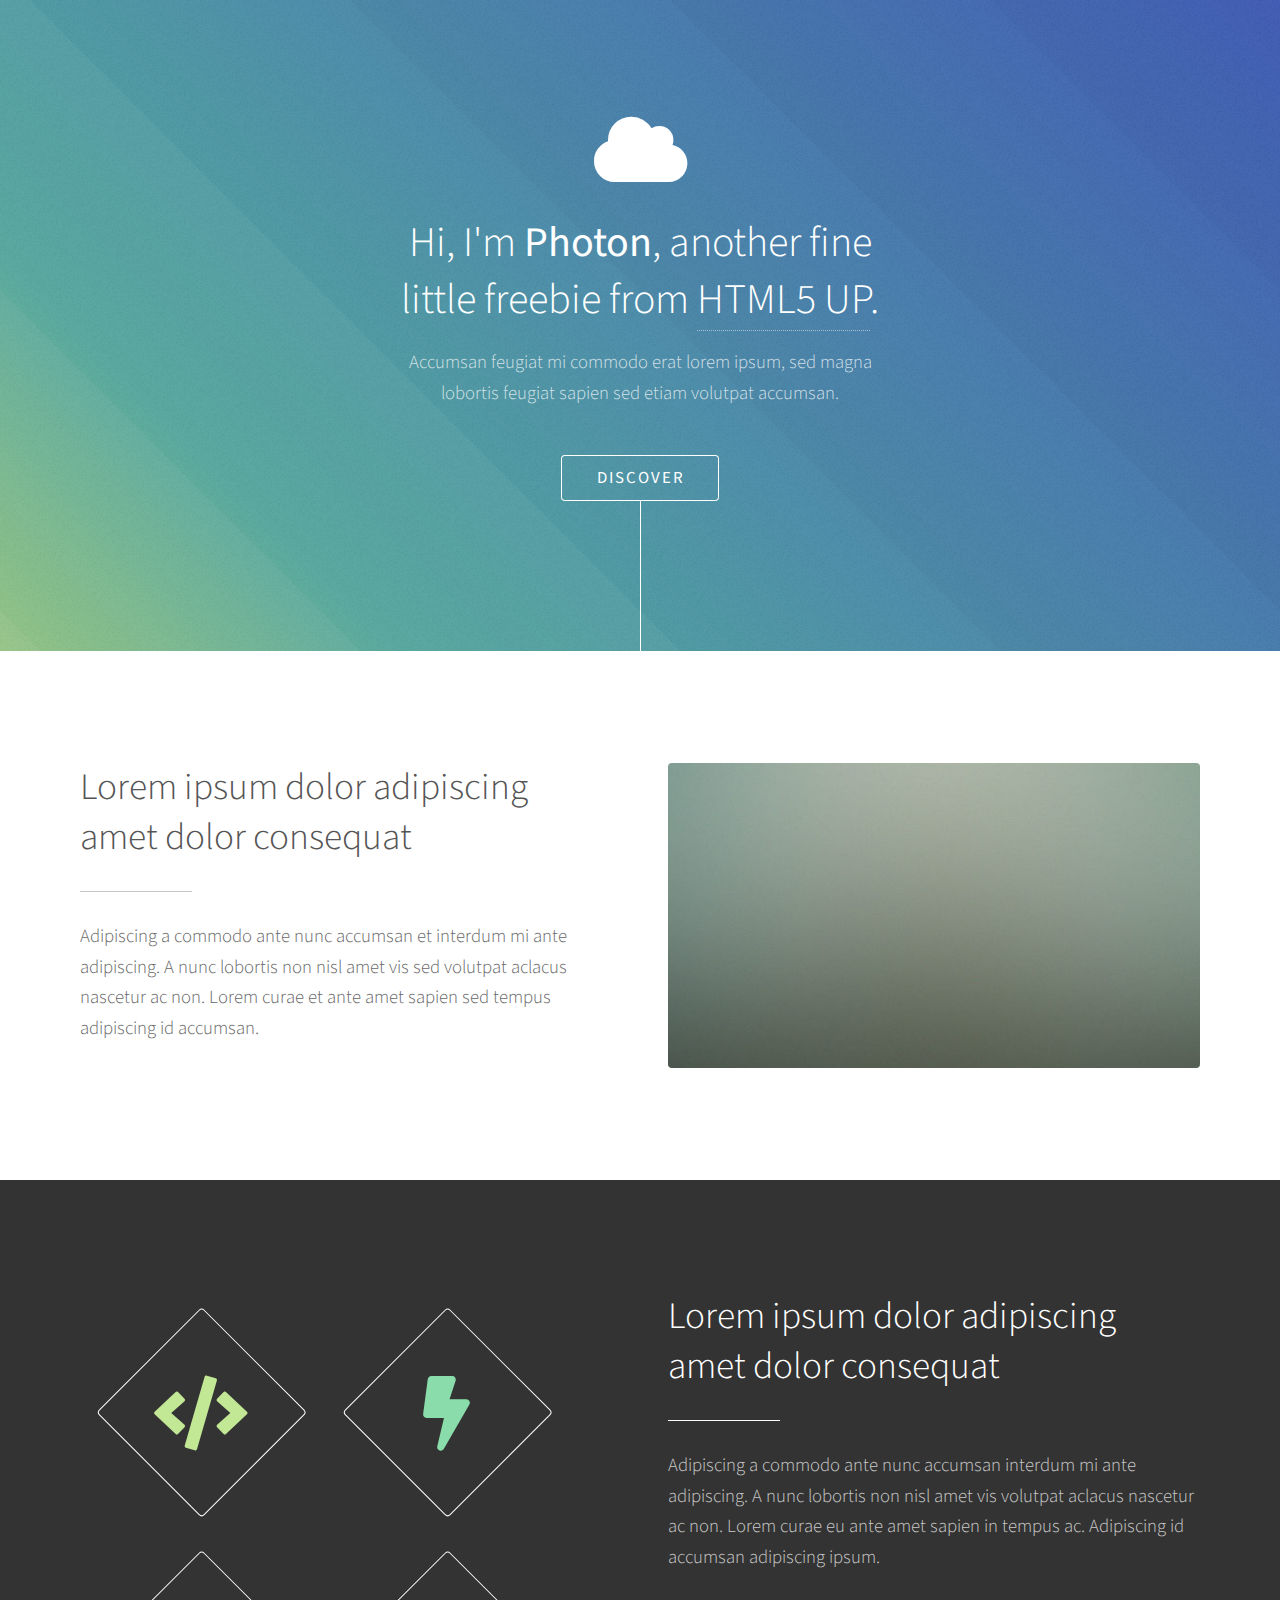
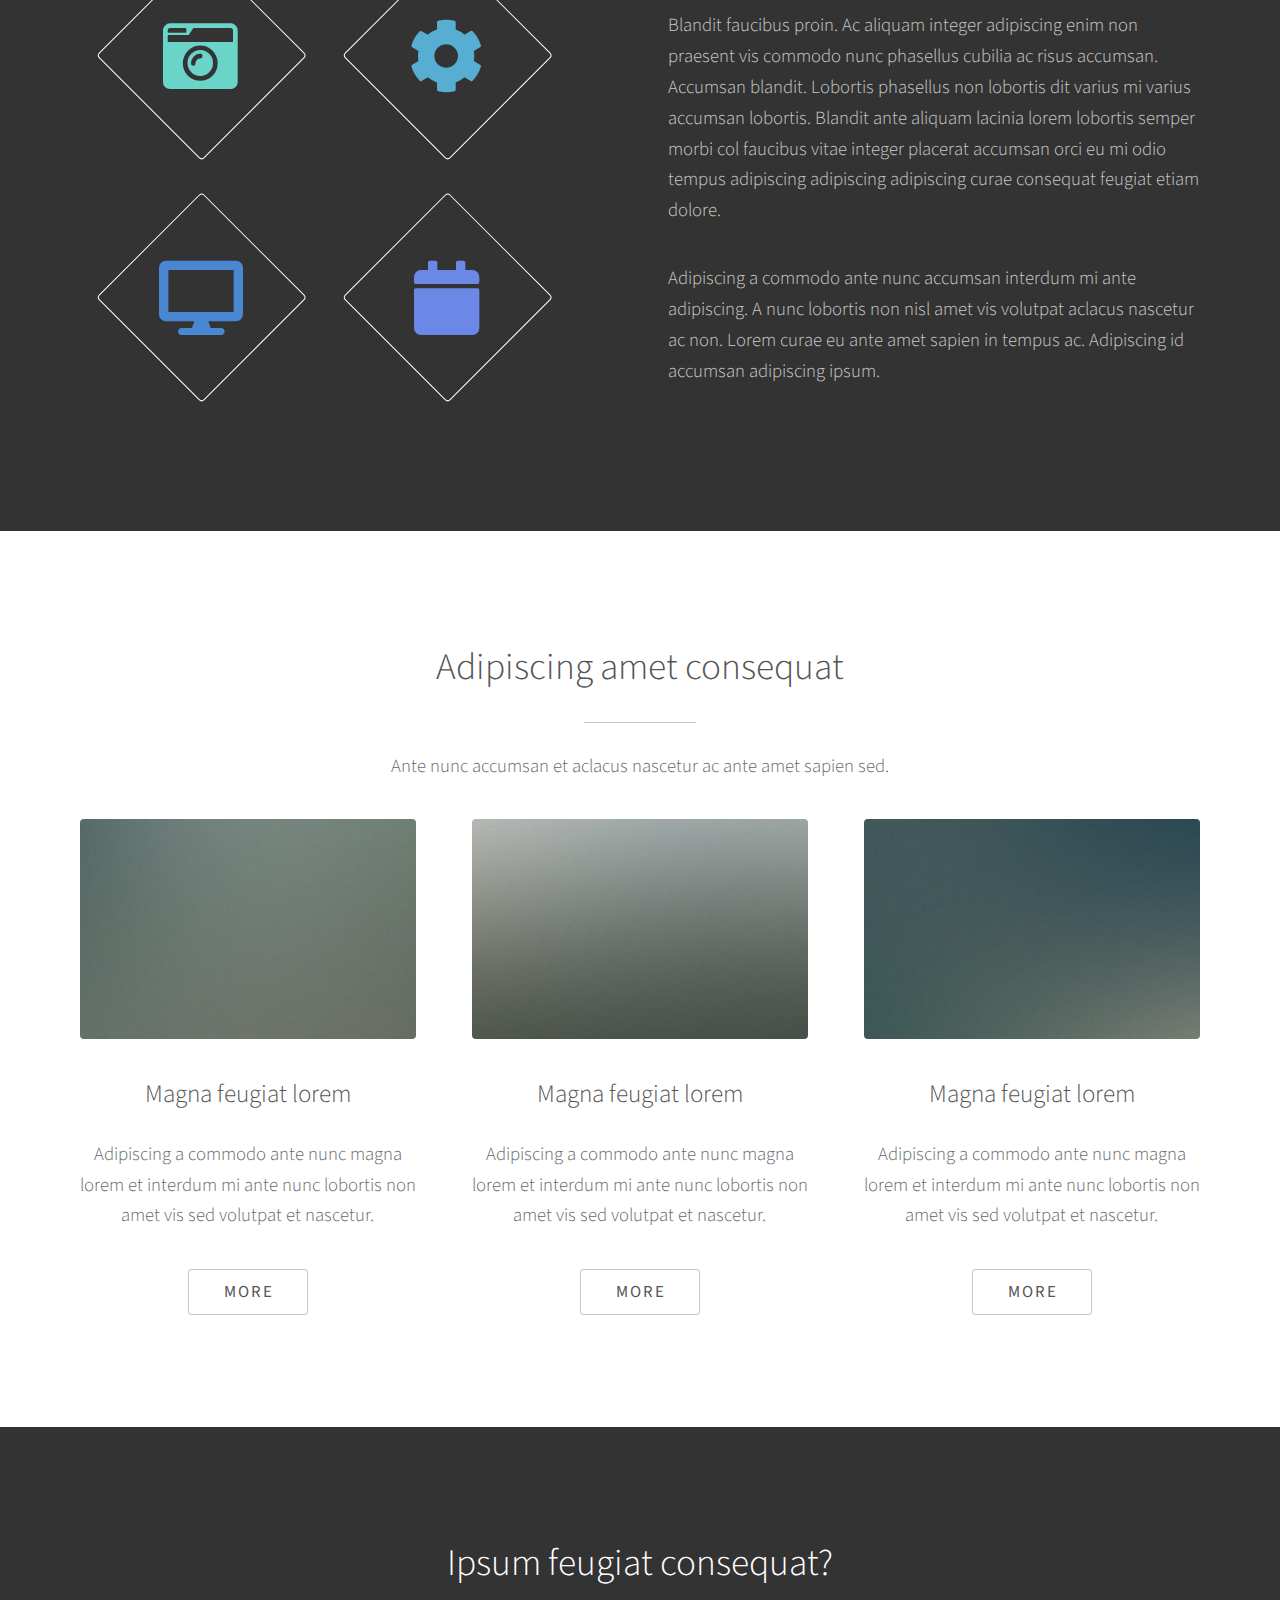
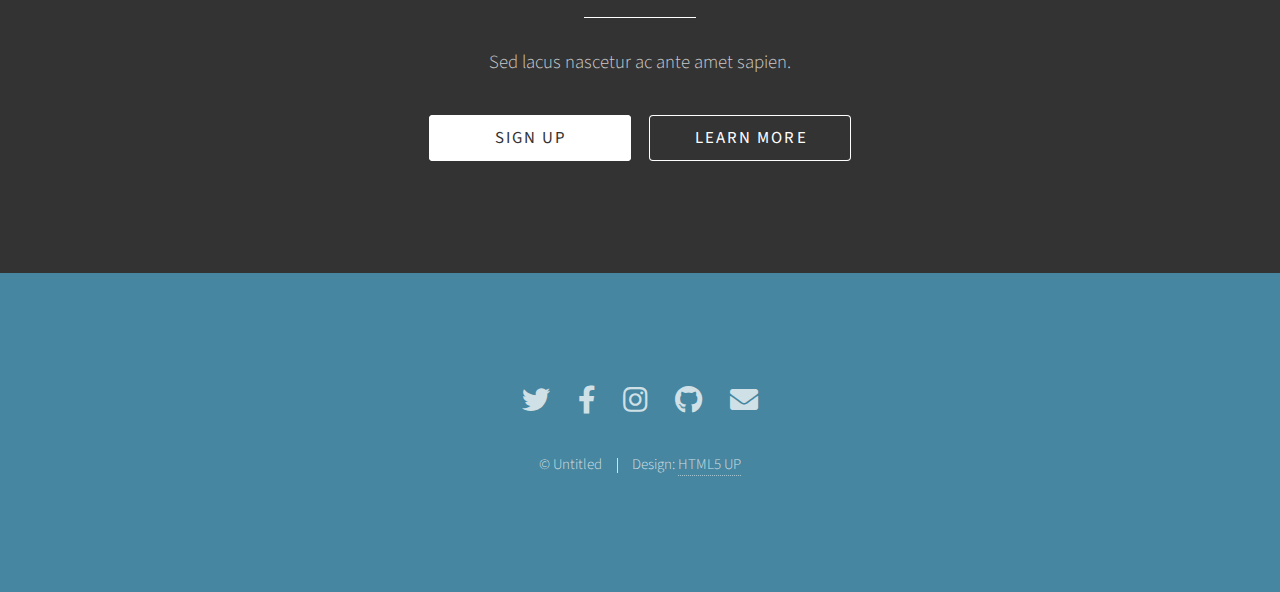
<file: i2.html>
<!DOCTYPE HTML>
<!--
	Photon by HTML5 UP
	html5up.net | @ajlkn
	Free for personal and commercial use under the CCA 3.0 license (html5up.net/license)
-->
<html>
	<head>
		<title>index2</title>
		<meta charset="utf-8" />
		<meta name="viewport" content="width=device-width, initial-scale=1, user-scalable=no" />
		<link rel="stylesheet" href="assets/css/main.css" />
		<noscript><link rel="stylesheet" href="assets/css/noscript.css" /></noscript>
	</head>
	<body class="is-preload">

		<!-- Header -->
			<section id="header">
				<div class="inner">
					<span class="icon solid major fa-cloud"></span>
					<h1>Hi, I'm <strong>Photon</strong>, another fine<br />
					little freebie from <a href="http://html5up.net">HTML5 UP</a>.</h1>
					<p>Accumsan feugiat mi commodo erat lorem ipsum, sed magna<br />
					lobortis feugiat sapien sed etiam volutpat accumsan.</p>
					<ul class="actions special">
						<li><a href="#one" class="button scrolly">Discover</a></li>
					</ul>
				</div>
			</section>

		<!-- One -->
			<section id="one" class="main style1">
				<div class="container">
					<div class="row gtr-150">
						<div class="col-6 col-12-medium">
							<header class="major">
								<h2>Lorem ipsum dolor adipiscing<br />
								amet dolor consequat</h2>
							</header>
							<p>Adipiscing a commodo ante nunc accumsan et interdum mi ante adipiscing. A nunc lobortis non nisl amet vis sed volutpat aclacus nascetur ac non. Lorem curae et ante amet sapien sed tempus adipiscing id accumsan.</p>
						</div>
						<div class="col-6 col-12-medium imp-medium">
							<span class="image fit"><img src="images/pic01.jpg" alt="" /></span>
						</div>
					</div>
				</div>
			</section>

		<!-- Two -->
			<section id="two" class="main style2">
				<div class="container">
					<div class="row gtr-150">
						<div class="col-6 col-12-medium">
							<ul class="major-icons">
								<li><span class="icon solid style1 major fa-code"></span></li>
								<li><span class="icon solid style2 major fa-bolt"></span></li>
								<li><span class="icon solid style3 major fa-camera-retro"></span></li>
								<li><span class="icon solid style4 major fa-cog"></span></li>
								<li><span class="icon solid style5 major fa-desktop"></span></li>
								<li><span class="icon solid style6 major fa-calendar"></span></li>
							</ul>
						</div>
						<div class="col-6 col-12-medium">
							<header class="major">
								<h2>Lorem ipsum dolor adipiscing<br />
								amet dolor consequat</h2>
							</header>
							<p>Adipiscing a commodo ante nunc accumsan interdum mi ante adipiscing. A nunc lobortis non nisl amet vis volutpat aclacus nascetur ac non. Lorem curae eu ante amet sapien in tempus ac. Adipiscing id accumsan adipiscing ipsum.</p>
							<p>Blandit faucibus proin. Ac aliquam integer adipiscing enim non praesent vis commodo nunc phasellus cubilia ac risus accumsan. Accumsan blandit. Lobortis phasellus non lobortis dit varius mi varius accumsan lobortis. Blandit ante aliquam lacinia lorem lobortis semper morbi col faucibus vitae integer placerat accumsan orci eu mi odio tempus adipiscing adipiscing adipiscing curae consequat feugiat etiam dolore.</p>
							<p>Adipiscing a commodo ante nunc accumsan interdum mi ante adipiscing. A nunc lobortis non nisl amet vis volutpat aclacus nascetur ac non. Lorem curae eu ante amet sapien in tempus ac. Adipiscing id accumsan adipiscing ipsum.</p>
						</div>
					</div>
				</div>
			</section>

		<!-- Three -->
			<section id="three" class="main style1 special">
				<div class="container">
					<header class="major">
						<h2>Adipiscing amet consequat</h2>
					</header>
					<p>Ante nunc accumsan et aclacus nascetur ac ante amet sapien sed.</p>
					<div class="row gtr-150">
						<div class="col-4 col-12-medium">
							<span class="image fit"><img src="images/pic02.jpg" alt="" /></span>
							<h3>Magna feugiat lorem</h3>
							<p>Adipiscing a commodo ante nunc magna lorem et interdum mi ante nunc lobortis non amet vis sed volutpat et nascetur.</p>
							<ul class="actions special">
								<li><a href="#" class="button">More</a></li>
							</ul>
						</div>
						<div class="col-4 col-12-medium">
							<span class="image fit"><img src="images/pic03.jpg" alt="" /></span>
							<h3>Magna feugiat lorem</h3>
							<p>Adipiscing a commodo ante nunc magna lorem et interdum mi ante nunc lobortis non amet vis sed volutpat et nascetur.</p>
							<ul class="actions special">
								<li><a href="#" class="button">More</a></li>
							</ul>
						</div>
						<div class="col-4 col-12-medium">
							<span class="image fit"><img src="images/pic04.jpg" alt="" /></span>
							<h3>Magna feugiat lorem</h3>
							<p>Adipiscing a commodo ante nunc magna lorem et interdum mi ante nunc lobortis non amet vis sed volutpat et nascetur.</p>
							<ul class="actions special">
								<li><a href="#" class="button">More</a></li>
							</ul>
						</div>
					</div>
				</div>
			</section>

		<!-- Four -->
			<section id="four" class="main style2 special">
				<div class="container">
					<header class="major">
						<h2>Ipsum feugiat consequat?</h2>
					</header>
					<p>Sed lacus nascetur ac ante amet sapien.</p>
					<ul class="actions special">
						<li><a href="#" class="button wide primary">Sign Up</a></li>
						<li><a href="#" class="button wide">Learn More</a></li>
					</ul>
				</div>
			</section>

		<!-- Five -->
		<!--
			<section id="five" class="main style1">
				<div class="container">
					<header class="major special">
						<h2>Elements</h2>
					</header>

					<section>
						<h4>Text</h4>
						<p>This is <b>bold</b> and this is <strong>strong</strong>. This is <i>italic</i> and this is <em>emphasized</em>.
						This is <sup>superscript</sup> text and this is <sub>subscript</sub> text.
						This is <u>underlined</u> and this is code: <code>for (;;) { ... }</code>. Finally, <a href="#">this is a link</a>.</p>
						<hr />
						<header>
							<h4>Heading with a Subtitle</h4>
							<p>Lorem ipsum dolor sit amet nullam id egestas urna aliquam</p>
						</header>
						<p>Nunc lacinia ante nunc ac lobortis. Interdum adipiscing gravida odio porttitor sem non mi integer non faucibus ornare mi ut ante amet placerat aliquet. Volutpat eu sed ante lacinia sapien lorem accumsan varius montes viverra nibh in adipiscing blandit tempus accumsan.</p>
						<header>
							<h5>Heading with a Subtitle</h5>
							<p>Lorem ipsum dolor sit amet nullam id egestas urna aliquam</p>
						</header>
						<p>Nunc lacinia ante nunc ac lobortis. Interdum adipiscing gravida odio porttitor sem non mi integer non faucibus ornare mi ut ante amet placerat aliquet. Volutpat eu sed ante lacinia sapien lorem accumsan varius montes viverra nibh in adipiscing blandit tempus accumsan.</p>
						<hr />
						<h2>Heading Level 2</h2>
						<h3>Heading Level 3</h3>
						<h4>Heading Level 4</h4>
						<h5>Heading Level 5</h5>
						<h6>Heading Level 6</h6>
						<hr />
						<h5>Blockquote</h5>
						<blockquote>Fringilla nisl. Donec accumsan interdum nisi, quis tincidunt felis sagittis eget tempus euismod. Vestibulum ante ipsum primis in faucibus vestibulum. Blandit adipiscing eu felis iaculis volutpat ac adipiscing accumsan faucibus. Vestibulum ante ipsum primis in faucibus lorem ipsum dolor sit amet nullam adipiscing eu felis.</blockquote>
						<h5>Preformatted</h5>
						<pre><code>i = 0;

while (!deck.isInOrder()) {
print 'Iteration ' + i;
deck.shuffle();
i++;
}

print 'It took ' + i + ' iterations to sort the deck.';</code></pre>
					</section>

					<section>
						<h4>Lists</h4>
						<div class="row">
							<div class="col-6 col-12-medium">
								<h5>Unordered</h5>
								<ul>
									<li>Dolor pulvinar etiam.</li>
									<li>Sagittis adipiscing.</li>
									<li>Felis enim feugiat.</li>
								</ul>
								<h5>Alternate</h5>
								<ul class="alt">
									<li>Dolor pulvinar etiam.</li>
									<li>Sagittis adipiscing.</li>
									<li>Felis enim feugiat.</li>
								</ul>
							</div>
							<div class="col-6 col-12-medium">
								<h5>Ordered</h5>
								<ol>
									<li>Dolor pulvinar etiam.</li>
									<li>Etiam vel felis viverra.</li>
									<li>Felis enim feugiat.</li>
									<li>Dolor pulvinar etiam.</li>
									<li>Etiam vel felis lorem.</li>
									<li>Felis enim et feugiat.</li>
								</ol>
								<h5>Icons</h5>
								<ul class="icons">
									<li><a href="#" class="icon brands fa-twitter"><span class="label">Twitter</span></a></li>
									<li><a href="#" class="icon brands fa-facebook-f"><span class="label">Facebook</span></a></li>
									<li><a href="#" class="icon brands fa-instagram"><span class="label">Instagram</span></a></li>
									<li><a href="#" class="icon brands fa-github"><span class="label">Github</span></a></li>
								</ul>
							</div>
						</div>
						<h5>Actions</h5>
						<div class="row">
							<div class="col-6 col-12-medium">
								<ul class="actions">
									<li><a href="#" class="button primary">Default</a></li>
									<li><a href="#" class="button">Default</a></li>
								</ul>
								<ul class="actions small">
									<li><a href="#" class="button primary small">Small</a></li>
									<li><a href="#" class="button small">Small</a></li>
								</ul>
								<ul class="actions stacked">
									<li><a href="#" class="button primary">Default</a></li>
									<li><a href="#" class="button">Default</a></li>
								</ul>
								<ul class="actions stacked">
									<li><a href="#" class="button primary small">Small</a></li>
									<li><a href="#" class="button small">Small</a></li>
								</ul>
							</div>
							<div class="col-6 col-12-medium">
								<ul class="actions stacked">
									<li><a href="#" class="button primary fit">Default</a></li>
									<li><a href="#" class="button fit">Default</a></li>
								</ul>
								<ul class="actions stacked">
									<li><a href="#" class="button primary small fit">Small</a></li>
									<li><a href="#" class="button small fit">Small</a></li>
								</ul>
							</div>
						</div>
					</section>

					<section>
						<h4>Table</h4>
						<h5>Default</h5>
						<div class="table-wrapper">
							<table>
								<thead>
									<tr>
										<th>Name</th>
										<th>Description</th>
										<th>Price</th>
									</tr>
								</thead>
								<tbody>
									<tr>
										<td>Item One</td>
										<td>Ante turpis integer aliquet porttitor.</td>
										<td>29.99</td>
									</tr>
									<tr>
										<td>Item Two</td>
										<td>Vis ac commodo adipiscing arcu aliquet.</td>
										<td>19.99</td>
									</tr>
									<tr>
										<td>Item Three</td>
										<td> Morbi faucibus arcu accumsan lorem.</td>
										<td>29.99</td>
									</tr>
									<tr>
										<td>Item Four</td>
										<td>Vitae integer tempus condimentum.</td>
										<td>19.99</td>
									</tr>
									<tr>
										<td>Item Five</td>
										<td>Ante turpis integer aliquet porttitor.</td>
										<td>29.99</td>
									</tr>
								</tbody>
								<tfoot>
									<tr>
										<td colspan="2"></td>
										<td>100.00</td>
									</tr>
								</tfoot>
							</table>
						</div>

						<h5>Alternate</h5>
						<div class="table-wrapper">
							<table class="alt">
								<thead>
									<tr>
										<th>Name</th>
										<th>Description</th>
										<th>Price</th>
									</tr>
								</thead>
								<tbody>
									<tr>
										<td>Item One</td>
										<td>Ante turpis integer aliquet porttitor.</td>
										<td>29.99</td>
									</tr>
									<tr>
										<td>Item Two</td>
										<td>Vis ac commodo adipiscing arcu aliquet.</td>
										<td>19.99</td>
									</tr>
									<tr>
										<td>Item Three</td>
										<td> Morbi faucibus arcu accumsan lorem.</td>
										<td>29.99</td>
									</tr>
									<tr>
										<td>Item Four</td>
										<td>Vitae integer tempus condimentum.</td>
										<td>19.99</td>
									</tr>
									<tr>
										<td>Item Five</td>
										<td>Ante turpis integer aliquet porttitor.</td>
										<td>29.99</td>
									</tr>
								</tbody>
								<tfoot>
									<tr>
										<td colspan="2"></td>
										<td>100.00</td>
									</tr>
								</tfoot>
							</table>
						</div>
					</section>

					<section>
						<h4>Buttons</h4>
						<ul class="actions">
							<li><a href="#" class="button primary">Primary</a></li>
							<li><a href="#" class="button">Default</a></li>
						</ul>
						<ul class="actions">
							<li><a href="#" class="button large">Large</a></li>
							<li><a href="#" class="button">Default</a></li>
							<li><a href="#" class="button small">Small</a></li>
						</ul>
						<ul class="actions fit">
							<li><a href="#" class="button fit">Fit</a></li>
							<li><a href="#" class="button primary fit">Fit</a></li>
							<li><a href="#" class="button fit">Fit</a></li>
						</ul>
						<ul class="actions fit small">
							<li><a href="#" class="button primary fit small">Fit + Small</a></li>
							<li><a href="#" class="button fit small">Fit + Small</a></li>
							<li><a href="#" class="button primary fit small">Fit + Small</a></li>
						</ul>
						<ul class="actions">
							<li><a href="#" class="button primary icon solid fa-download">Icon</a></li>
							<li><a href="#" class="button icon solid fa-download">Icon</a></li>
						</ul>
						<ul class="actions">
							<li><span class="button primary disabled">Disabled</span></li>
							<li><span class="button disabled">Disabled</span></li>
						</ul>
					</section>

					<section>
						<h4>Form</h4>
						<form method="post" action="#">
							<div class="row gtr-uniform gtr-50">
								<div class="col-6 col-12-xsmall">
									<input type="text" name="demo-name" id="demo-name" value="" placeholder="Name" />
								</div>
								<div class="col-6 col-12-xsmall">
									<input type="email" name="demo-email" id="demo-email" value="" placeholder="Email" />
								</div>
								<div class="col-12">
									<select name="demo-category" id="demo-category">
										<option value="">- Category -</option>
										<option value="1">Manufacturing</option>
										<option value="1">Shipping</option>
										<option value="1">Administration</option>
										<option value="1">Human Resources</option>
									</select>
								</div>
								<div class="col-4 col-12-small">
									<input type="radio" id="demo-priority-low" name="demo-priority" checked>
									<label for="demo-priority-low">Low</label>
								</div>
								<div class="col-4 col-12-small">
									<input type="radio" id="demo-priority-normal" name="demo-priority">
									<label for="demo-priority-normal">Normal</label>
								</div>
								<div class="col-4 col-12-small">
									<input type="radio" id="demo-priority-high" name="demo-priority">
									<label for="demo-priority-high">High</label>
								</div>
								<div class="col-6 col-12-small">
									<input type="checkbox" id="demo-copy" name="demo-copy">
									<label for="demo-copy">Email me a copy</label>
								</div>
								<div class="col-6 col-12-small">
									<input type="checkbox" id="demo-human" name="demo-human" checked>
									<label for="demo-human">Not a robot</label>
								</div>
								<div class="col-12">
									<textarea name="demo-message" id="demo-message" placeholder="Enter your message" rows="6"></textarea>
								</div>
								<div class="col-12">
									<ul class="actions">
										<li><input type="submit" value="Send Message" class="primary" /></li>
										<li><input type="reset" value="Reset" /></li>
									</ul>
								</div>
							</div>
						</form>
					</section>

					<section>
						<h4>Image</h4>
						<h5>Fit</h5>
						<div class="box alt">
							<div class="row gtr-uniform gtr-50">
								<div class="col-12"><span class="image fit"><img src="images/pic06.jpg" alt="" /></span></div>
								<div class="col-4"><span class="image fit"><img src="images/pic02.jpg" alt="" /></span></div>
								<div class="col-4"><span class="image fit"><img src="images/pic03.jpg" alt="" /></span></div>
								<div class="col-4"><span class="image fit"><img src="images/pic04.jpg" alt="" /></span></div>
								<div class="col-4"><span class="image fit"><img src="images/pic03.jpg" alt="" /></span></div>
								<div class="col-4"><span class="image fit"><img src="images/pic04.jpg" alt="" /></span></div>
								<div class="col-4"><span class="image fit"><img src="images/pic02.jpg" alt="" /></span></div>
								<div class="col-4"><span class="image fit"><img src="images/pic04.jpg" alt="" /></span></div>
								<div class="col-4"><span class="image fit"><img src="images/pic02.jpg" alt="" /></span></div>
								<div class="col-4"><span class="image fit"><img src="images/pic03.jpg" alt="" /></span></div>
							</div>
						</div>
						<h5>Left &amp; Right</h5>
						<p><span class="image left"><img src="images/pic05.jpg" alt="" /></span>Fringilla nisl. Donec accumsan interdum nisi, quis tincidunt felis sagittis eget. tempus euismod. Vestibulum ante ipsum primis in faucibus vestibulum. Blandit adipiscing eu felis iaculis volutpat ac adipiscing accumsan eu faucibus. Integer ac pellentesque praesent tincidunt felis sagittis eget. tempus euismod. Vestibulum ante ipsum primis in faucibus vestibulum. Blandit adipiscing eu felis iaculis volutpat ac adipiscing accumsan eu faucibus. Integer ac pellentesque praesent. Donec accumsan interdum nisi, quis tincidunt felis sagittis eget. tempus euismod. Vestibulum ante ipsum primis in faucibus vestibulum. Blandit adipiscing eu felis iaculis volutpat ac adipiscing accumsan eu faucibus. Integer ac pellentesque praesent tincidunt felis sagittis eget. tempus euismod. Vestibulum ante ipsum primis in faucibus vestibulum. Blandit adipiscing eu felis iaculis volutpat ac adipiscing accumsan eu faucibus. Integer ac pellentesque praesent. Blandit adipiscing eu felis iaculis volutpat ac adipiscing accumsan eu faucibus. Integer ac pellentesque praesent tincidunt felis sagittis eget. tempus euismod. Vestibulum ante ipsum primis in faucibus vestibulum. Blandit adipiscing eu felis iaculis volutpat ac adipiscing accumsan eu faucibus. Integer ac pellentesque praesent.</p>
						<p><span class="image right"><img src="images/pic05.jpg" alt="" /></span>Fringilla nisl. Donec accumsan interdum nisi, quis tincidunt felis sagittis eget. tempus euismod. Vestibulum ante ipsum primis in faucibus vestibulum. Blandit adipiscing eu felis iaculis volutpat ac adipiscing accumsan eu faucibus. Integer ac pellentesque praesent tincidunt felis sagittis eget. tempus euismod. Vestibulum ante ipsum primis in faucibus vestibulum. Blandit adipiscing eu felis iaculis volutpat ac adipiscing accumsan eu faucibus. Integer ac pellentesque praesent. Donec accumsan interdum nisi, quis tincidunt felis sagittis eget. tempus euismod. Vestibulum ante ipsum primis in faucibus vestibulum. Blandit adipiscing eu felis iaculis volutpat ac adipiscing accumsan eu faucibus. Integer ac pellentesque praesent tincidunt felis sagittis eget. tempus euismod. Vestibulum ante ipsum primis in faucibus vestibulum. Blandit adipiscing eu felis iaculis volutpat ac adipiscing accumsan eu faucibus. Integer ac pellentesque praesent. Blandit adipiscing eu felis iaculis volutpat ac adipiscing accumsan eu faucibus. Integer ac pellentesque praesent tincidunt felis sagittis eget. tempus euismod. Vestibulum ante ipsum primis in faucibus vestibulum. Blandit adipiscing eu felis iaculis volutpat ac adipiscing accumsan eu faucibus. Integer ac pellentesque praesent.</p>
					</section>

				</div>
			</section>
		-->

		<!-- Footer -->
			<section id="footer">
				<ul class="icons">
					<li><a href="#" class="icon brands alt fa-twitter"><span class="label">Twitter</span></a></li>
					<li><a href="#" class="icon brands alt fa-facebook-f"><span class="label">Facebook</span></a></li>
					<li><a href="#" class="icon brands alt fa-instagram"><span class="label">Instagram</span></a></li>
					<li><a href="#" class="icon brands alt fa-github"><span class="label">GitHub</span></a></li>
					<li><a href="#" class="icon solid alt fa-envelope"><span class="label">Email</span></a></li>
				</ul>
				<ul class="copyright">
					<li>&copy; Untitled</li><li>Design: <a href="http://html5up.net">HTML5 UP</a></li>
				</ul>
			</section>

		<!-- Scripts -->
			<script src="assets/js/jquery.min.js"></script>
			<script src="assets/js/jquery.scrolly.min.js"></script>
			<script src="assets/js/browser.min.js"></script>
			<script src="assets/js/breakpoints.min.js"></script>
			<script src="assets/js/util.js"></script>
			<script src="assets/js/main.js"></script>

	</body>
</html>
</file>
<file: assets/css/noscript.css>
/*
	Photon by HTML5 UP
	html5up.net | @ajlkn
	Free for personal and commercial use under the CCA 3.0 license (html5up.net/license)
*/

/* Header */

	body.is-preload #header .inner {
		-moz-transform: none;
		-webkit-transform: none;
		-ms-transform: none;
		transform: none;
		opacity: 1;
	}

		body.is-preload #header .inner .actions {
			-moz-transform: none;
			-webkit-transform: none;
			-ms-transform: none;
			transform: none;
			opacity: 1;
		}

	body.is-preload #header:after {
		opacity: 0;
	}
</file>
<file: assets/css/main.css>
@import url("fontawesome-all.min.css");
@import url("https://fonts.googleapis.com/css?family=Source+Sans+Pro:300,300italic,400,400italic");

/*
	Photon by HTML5 UP
	html5up.net | @ajlkn
	Free for personal and commercial use under the CCA 3.0 license (html5up.net/license)
*/

html, body, div, span, applet, object,
iframe, h1, h2, h3, h4, h5, h6, p, blockquote,
pre, a, abbr, acronym, address, big, cite,
code, del, dfn, em, img, ins, kbd, q, s, samp,
small, strike, strong, sub, sup, tt, var, b,
u, i, center, dl, dt, dd, ol, ul, li, fieldset,
form, label, legend, table, caption, tbody,
tfoot, thead, tr, th, td, article, aside,
canvas, details, embed, figure, figcaption,
footer, header, hgroup, menu, nav, output, ruby,
section, summary, time, mark, audio, video {
	margin: 0;
	padding: 0;
	border: 0;
	font-size: 100%;
	font: inherit;
	vertical-align: baseline;}

article, aside, details, figcaption, figure,
footer, header, hgroup, menu, nav, section {
	display: block;}

body {
	line-height: 1;
}

ol, ul {
	list-style: none;
}

blockquote, q {
	quotes: none;
}

	blockquote:before, blockquote:after, q:before, q:after {
		content: '';
		content: none;
	}

table {
	border-collapse: collapse;
	border-spacing: 0;
}

body {
	-webkit-text-size-adjust: none;
}

mark {
	background-color: transparent;
	color: inherit;
}

input::-moz-focus-inner {
	border: 0;
	padding: 0;
}

input, select, textarea {
	-moz-appearance: none;
	-webkit-appearance: none;
	-ms-appearance: none;
	appearance: none;
}

/* Basic */

	html {
		box-sizing: border-box;
	}

	*, *:before, *:after {
		box-sizing: inherit;
	}

	body {
		background: #fff;
	}

		body.is-preload *, body.is-preload *:before, body.is-preload *:after {
			-moz-animation: none !important;
			-webkit-animation: none !important;
			-ms-animation: none !important;
			animation: none !important;
			-moz-transition: none !important;
			-webkit-transition: none !important;
			-ms-transition: none !important;
			transition: none !important;
		}

	body, input, select, textarea {
		color: #666;
		font-family: "Source Sans Pro", Helvetica, sans-serif;
		font-size: 16pt;
		font-weight: 300;
		line-height: 1.65em;
	}

	a {
		-moz-transition: color 0.2s ease-in-out, border-color 0.2s ease-in-out;
		-webkit-transition: color 0.2s ease-in-out, border-color 0.2s ease-in-out;
		-ms-transition: color 0.2s ease-in-out, border-color 0.2s ease-in-out;
		transition: color 0.2s ease-in-out, border-color 0.2s ease-in-out;
		border-bottom: dotted 1px #666;
		color: inherit;
		text-decoration: none;
	}

		a:hover {
			border-bottom-color: transparent !important;
			color: #6bd4c8;
		}

	strong, b {
		color: #555;
		font-weight: 400;
	}

	em, i {
		font-style: italic;
	}

	p {
		margin: 0 0 2em 0;
	}

	h1, h2, h3, h4, h5, h6 {
		color: #555;
		line-height: 1em;
		margin: 0 0 1em 0;
	}

		h1 a, h2 a, h3 a, h4 a, h5 a, h6 a {
			color: inherit;
			text-decoration: none;
		}

	h1 {
		font-size: 2.25em;
		line-height: 1.35em;
	}

	h2 {
		font-size: 2em;
		line-height: 1.35em;
	}

	h3 {
		font-size: 1.35em;
		line-height: 1.5em;
	}

	h4 {
		font-size: 1.25em;
		line-height: 1.5em;
	}

	h5 {
		font-size: 0.9em;
		line-height: 1.5em;
	}

	h6 {
		font-size: 0.7em;
		line-height: 1.5em;
	}

	sub {
		font-size: 0.8em;
		position: relative;
		top: 0.5em;
	}

	sup {
		font-size: 0.8em;
		position: relative;
		top: -0.5em;
	}

	hr {
		border: 0;
		border-bottom: solid 1px rgba(144, 144, 144, 0.5);
		margin: 2em 0;
	}

		hr.major {
			margin: 3em 0;
		}

	blockquote {
		border-left: solid 4px rgba(144, 144, 144, 0.5);
		font-style: italic;
		margin: 0 0 2em 0;
		padding: 0.5em 0 0.5em 2em;
	}

	code {
		background: rgba(144, 144, 144, 0.075);
		border-radius: 4px;
		border: solid 1px rgba(144, 144, 144, 0.5);
		font-family: "Courier New", monospace;
		font-size: 0.9em;
		margin: 0 0.25em;
		padding: 0.25em 0.65em;
	}

	pre {
		-webkit-overflow-scrolling: touch;
		font-family: "Courier New", monospace;
		font-size: 0.9em;
		margin: 0 0 2em 0;
	}

		pre code {
			display: block;
			line-height: 1.75em;
			padding: 1em 1.5em;
			overflow-x: auto;
		}

	.align-left {
		text-align: left;
	}

	.align-center {
		text-align: center;
	}

	.align-right {
		text-align: right;
	}

/* Container */

	.container {
		margin: 0 auto;
		max-width: calc(100% - 4em);
		width: 60em;
	}

		.container.xsmall {
			width: 15em;
		}

		.container.small {
			width: 30em;
		}

		.container.medium {
			width: 45em;
		}

		.container.large {
			width: 75em;
		}

		.container.xlarge {
			width: 90em;
		}

		.container.max {
			width: 100%;
		}

		@media screen and (max-width: 980px) {

			.container {
				max-width: 100% !important;
				width: 100% !important;
			}

		}

		@media screen and (max-width: 480px) {

			.container {
				max-width: calc(100% - 3em);
			}

		}

/* Row */

	.row {
		display: flex;
		flex-wrap: wrap;
		box-sizing: border-box;
		align-items: stretch;
	}

		.row > * {
			box-sizing: border-box;
		}

		.row.gtr-uniform > * > :last-child {
			margin-bottom: 0;
		}

		.row.aln-left {
			justify-content: flex-start;
		}

		.row.aln-center {
			justify-content: center;
		}

		.row.aln-right {
			justify-content: flex-end;
		}

		.row.aln-top {
			align-items: flex-start;
		}

		.row.aln-middle {
			align-items: center;
		}

		.row.aln-bottom {
			align-items: flex-end;
		}

		.row > .imp {
			order: -1;
		}

		.row > .col-1 {
			width: 8.33333%;
		}

		.row > .off-1 {
			margin-left: 8.33333%;
		}

		.row > .col-2 {
			width: 16.66667%;
		}

		.row > .off-2 {
			margin-left: 16.66667%;
		}

		.row > .col-3 {
			width: 25%;
		}

		.row > .off-3 {
			margin-left: 25%;
		}

		.row > .col-4 {
			width: 33.33333%;
		}

		.row > .off-4 {
			margin-left: 33.33333%;
		}

		.row > .col-5 {
			width: 41.66667%;
		}

		.row > .off-5 {
			margin-left: 41.66667%;
		}

		.row > .col-6 {
			width: 50%;
		}

		.row > .off-6 {
			margin-left: 50%;
		}

		.row > .col-7 {
			width: 58.33333%;
		}

		.row > .off-7 {
			margin-left: 58.33333%;
		}

		.row > .col-8 {
			width: 66.66667%;
		}

		.row > .off-8 {
			margin-left: 66.66667%;
		}

		.row > .col-9 {
			width: 75%;
		}

		.row > .off-9 {
			margin-left: 75%;
		}

		.row > .col-10 {
			width: 83.33333%;
		}

		.row > .off-10 {
			margin-left: 83.33333%;
		}

		.row > .col-11 {
			width: 91.66667%;
		}

		.row > .off-11 {
			margin-left: 91.66667%;
		}

		.row > .col-12 {
			width: 100%;
		}

		.row > .off-12 {
			margin-left: 100%;
		}

		.row.gtr-0 {
			margin-top: 0;
			margin-left: 0em;
		}

			.row.gtr-0 > * {
				padding: 0 0 0 0em;
			}

			.row.gtr-0.gtr-uniform {
				margin-top: 0em;
			}

				.row.gtr-0.gtr-uniform > * {
					padding-top: 0em;
				}

		.row.gtr-25 {
			margin-top: 0;
			margin-left: -0.5em;
		}

			.row.gtr-25 > * {
				padding: 0 0 0 0.5em;
			}

			.row.gtr-25.gtr-uniform {
				margin-top: -0.5em;
			}

				.row.gtr-25.gtr-uniform > * {
					padding-top: 0.5em;
				}

		.row.gtr-50 {
			margin-top: 0;
			margin-left: -1em;
		}

			.row.gtr-50 > * {
				padding: 0 0 0 1em;
			}

			.row.gtr-50.gtr-uniform {
				margin-top: -1em;
			}

				.row.gtr-50.gtr-uniform > * {
					padding-top: 1em;
				}

		.row {
			margin-top: 0;
			margin-left: -2em;
		}

			.row > * {
				padding: 0 0 0 2em;
			}

			.row.gtr-uniform {
				margin-top: -2em;
			}

				.row.gtr-uniform > * {
					padding-top: 2em;
				}

		.row.gtr-150 {
			margin-top: 0;
			margin-left: -3em;
		}

			.row.gtr-150 > * {
				padding: 0 0 0 3em;
			}

			.row.gtr-150.gtr-uniform {
				margin-top: -3em;
			}

				.row.gtr-150.gtr-uniform > * {
					padding-top: 3em;
				}

		.row.gtr-200 {
			margin-top: 0;
			margin-left: -4em;
		}

			.row.gtr-200 > * {
				padding: 0 0 0 4em;
			}

			.row.gtr-200.gtr-uniform {
				margin-top: -4em;
			}

				.row.gtr-200.gtr-uniform > * {
					padding-top: 4em;
				}

		@media screen and (max-width: 1680px) {

			.row {
				display: flex;
				flex-wrap: wrap;
				box-sizing: border-box;
				align-items: stretch;
			}

				.row > * {
					box-sizing: border-box;
				}

				.row.gtr-uniform > * > :last-child {
					margin-bottom: 0;
				}

				.row.aln-left {
					justify-content: flex-start;
				}

				.row.aln-center {
					justify-content: center;
				}

				.row.aln-right {
					justify-content: flex-end;
				}

				.row.aln-top {
					align-items: flex-start;
				}

				.row.aln-middle {
					align-items: center;
				}

				.row.aln-bottom {
					align-items: flex-end;
				}

				.row > .imp-xlarge {
					order: -1;
				}

				.row > .col-1-xlarge {
					width: 8.33333%;
				}

				.row > .off-1-xlarge {
					margin-left: 8.33333%;
				}

				.row > .col-2-xlarge {
					width: 16.66667%;
				}

				.row > .off-2-xlarge {
					margin-left: 16.66667%;
				}

				.row > .col-3-xlarge {
					width: 25%;
				}

				.row > .off-3-xlarge {
					margin-left: 25%;
				}

				.row > .col-4-xlarge {
					width: 33.33333%;
				}

				.row > .off-4-xlarge {
					margin-left: 33.33333%;
				}

				.row > .col-5-xlarge {
					width: 41.66667%;
				}

				.row > .off-5-xlarge {
					margin-left: 41.66667%;
				}

				.row > .col-6-xlarge {
					width: 50%;
				}

				.row > .off-6-xlarge {
					margin-left: 50%;
				}

				.row > .col-7-xlarge {
					width: 58.33333%;
				}

				.row > .off-7-xlarge {
					margin-left: 58.33333%;
				}

				.row > .col-8-xlarge {
					width: 66.66667%;
				}

				.row > .off-8-xlarge {
					margin-left: 66.66667%;
				}

				.row > .col-9-xlarge {
					width: 75%;
				}

				.row > .off-9-xlarge {
					margin-left: 75%;
				}

				.row > .col-10-xlarge {
					width: 83.33333%;
				}

				.row > .off-10-xlarge {
					margin-left: 83.33333%;
				}

				.row > .col-11-xlarge {
					width: 91.66667%;
				}

				.row > .off-11-xlarge {
					margin-left: 91.66667%;
				}

				.row > .col-12-xlarge {
					width: 100%;
				}

				.row > .off-12-xlarge {
					margin-left: 100%;
				}

				.row.gtr-0 {
					margin-top: 0;
					margin-left: 0em;
				}

					.row.gtr-0 > * {
						padding: 0 0 0 0em;
					}

					.row.gtr-0.gtr-uniform {
						margin-top: 0em;
					}

						.row.gtr-0.gtr-uniform > * {
							padding-top: 0em;
						}

				.row.gtr-25 {
					margin-top: 0;
					margin-left: -0.5em;
				}

					.row.gtr-25 > * {
						padding: 0 0 0 0.5em;
					}

					.row.gtr-25.gtr-uniform {
						margin-top: -0.5em;
					}

						.row.gtr-25.gtr-uniform > * {
							padding-top: 0.5em;
						}

				.row.gtr-50 {
					margin-top: 0;
					margin-left: -1em;
				}

					.row.gtr-50 > * {
						padding: 0 0 0 1em;
					}

					.row.gtr-50.gtr-uniform {
						margin-top: -1em;
					}

						.row.gtr-50.gtr-uniform > * {
							padding-top: 1em;
						}

				.row {
					margin-top: 0;
					margin-left: -2em;
				}

					.row > * {
						padding: 0 0 0 2em;
					}

					.row.gtr-uniform {
						margin-top: -2em;
					}

						.row.gtr-uniform > * {
							padding-top: 2em;
						}

				.row.gtr-150 {
					margin-top: 0;
					margin-left: -3em;
				}

					.row.gtr-150 > * {
						padding: 0 0 0 3em;
					}

					.row.gtr-150.gtr-uniform {
						margin-top: -3em;
					}

						.row.gtr-150.gtr-uniform > * {
							padding-top: 3em;
						}

				.row.gtr-200 {
					margin-top: 0;
					margin-left: -4em;
				}

					.row.gtr-200 > * {
						padding: 0 0 0 4em;
					}

					.row.gtr-200.gtr-uniform {
						margin-top: -4em;
					}

						.row.gtr-200.gtr-uniform > * {
							padding-top: 4em;
						}

		}

		@media screen and (max-width: 1140px) {

			.row {
				display: flex;
				flex-wrap: wrap;
				box-sizing: border-box;
				align-items: stretch;
			}

				.row > * {
					box-sizing: border-box;
				}

				.row.gtr-uniform > * > :last-child {
					margin-bottom: 0;
				}

				.row.aln-left {
					justify-content: flex-start;
				}

				.row.aln-center {
					justify-content: center;
				}

				.row.aln-right {
					justify-content: flex-end;
				}

				.row.aln-top {
					align-items: flex-start;
				}

				.row.aln-middle {
					align-items: center;
				}

				.row.aln-bottom {
					align-items: flex-end;
				}

				.row > .imp-large {
					order: -1;
				}

				.row > .col-1-large {
					width: 8.33333%;
				}

				.row > .off-1-large {
					margin-left: 8.33333%;
				}

				.row > .col-2-large {
					width: 16.66667%;
				}

				.row > .off-2-large {
					margin-left: 16.66667%;
				}

				.row > .col-3-large {
					width: 25%;
				}

				.row > .off-3-large {
					margin-left: 25%;
				}

				.row > .col-4-large {
					width: 33.33333%;
				}

				.row > .off-4-large {
					margin-left: 33.33333%;
				}

				.row > .col-5-large {
					width: 41.66667%;
				}

				.row > .off-5-large {
					margin-left: 41.66667%;
				}

				.row > .col-6-large {
					width: 50%;
				}

				.row > .off-6-large {
					margin-left: 50%;
				}

				.row > .col-7-large {
					width: 58.33333%;
				}

				.row > .off-7-large {
					margin-left: 58.33333%;
				}

				.row > .col-8-large {
					width: 66.66667%;
				}

				.row > .off-8-large {
					margin-left: 66.66667%;
				}

				.row > .col-9-large {
					width: 75%;
				}

				.row > .off-9-large {
					margin-left: 75%;
				}

				.row > .col-10-large {
					width: 83.33333%;
				}

				.row > .off-10-large {
					margin-left: 83.33333%;
				}

				.row > .col-11-large {
					width: 91.66667%;
				}

				.row > .off-11-large {
					margin-left: 91.66667%;
				}

				.row > .col-12-large {
					width: 100%;
				}

				.row > .off-12-large {
					margin-left: 100%;
				}

				.row.gtr-0 {
					margin-top: 0;
					margin-left: 0em;
				}

					.row.gtr-0 > * {
						padding: 0 0 0 0em;
					}

					.row.gtr-0.gtr-uniform {
						margin-top: 0em;
					}

						.row.gtr-0.gtr-uniform > * {
							padding-top: 0em;
						}

				.row.gtr-25 {
					margin-top: 0;
					margin-left: -0.5em;
				}

					.row.gtr-25 > * {
						padding: 0 0 0 0.5em;
					}

					.row.gtr-25.gtr-uniform {
						margin-top: -0.5em;
					}

						.row.gtr-25.gtr-uniform > * {
							padding-top: 0.5em;
						}

				.row.gtr-50 {
					margin-top: 0;
					margin-left: -1em;
				}

					.row.gtr-50 > * {
						padding: 0 0 0 1em;
					}

					.row.gtr-50.gtr-uniform {
						margin-top: -1em;
					}

						.row.gtr-50.gtr-uniform > * {
							padding-top: 1em;
						}

				.row {
					margin-top: 0;
					margin-left: -2em;
				}

					.row > * {
						padding: 0 0 0 2em;
					}

					.row.gtr-uniform {
						margin-top: -2em;
					}

						.row.gtr-uniform > * {
							padding-top: 2em;
						}

				.row.gtr-150 {
					margin-top: 0;
					margin-left: -3em;
				}

					.row.gtr-150 > * {
						padding: 0 0 0 3em;
					}

					.row.gtr-150.gtr-uniform {
						margin-top: -3em;
					}

						.row.gtr-150.gtr-uniform > * {
							padding-top: 3em;
						}

				.row.gtr-200 {
					margin-top: 0;
					margin-left: -4em;
				}

					.row.gtr-200 > * {
						padding: 0 0 0 4em;
					}

					.row.gtr-200.gtr-uniform {
						margin-top: -4em;
					}

						.row.gtr-200.gtr-uniform > * {
							padding-top: 4em;
						}

		}

		@media screen and (max-width: 980px) {

			.row {
				display: flex;
				flex-wrap: wrap;
				box-sizing: border-box;
				align-items: stretch;
			}

				.row > * {
					box-sizing: border-box;
				}

				.row.gtr-uniform > * > :last-child {
					margin-bottom: 0;
				}

				.row.aln-left {
					justify-content: flex-start;
				}

				.row.aln-center {
					justify-content: center;
				}

				.row.aln-right {
					justify-content: flex-end;
				}

				.row.aln-top {
					align-items: flex-start;
				}

				.row.aln-middle {
					align-items: center;
				}

				.row.aln-bottom {
					align-items: flex-end;
				}

				.row > .imp-medium {
					order: -1;
				}

				.row > .col-1-medium {
					width: 8.33333%;
				}

				.row > .off-1-medium {
					margin-left: 8.33333%;
				}

				.row > .col-2-medium {
					width: 16.66667%;
				}

				.row > .off-2-medium {
					margin-left: 16.66667%;
				}

				.row > .col-3-medium {
					width: 25%;
				}

				.row > .off-3-medium {
					margin-left: 25%;
				}

				.row > .col-4-medium {
					width: 33.33333%;
				}

				.row > .off-4-medium {
					margin-left: 33.33333%;
				}

				.row > .col-5-medium {
					width: 41.66667%;
				}

				.row > .off-5-medium {
					margin-left: 41.66667%;
				}

				.row > .col-6-medium {
					width: 50%;
				}

				.row > .off-6-medium {
					margin-left: 50%;
				}

				.row > .col-7-medium {
					width: 58.33333%;
				}

				.row > .off-7-medium {
					margin-left: 58.33333%;
				}

				.row > .col-8-medium {
					width: 66.66667%;
				}

				.row > .off-8-medium {
					margin-left: 66.66667%;
				}

				.row > .col-9-medium {
					width: 75%;
				}

				.row > .off-9-medium {
					margin-left: 75%;
				}

				.row > .col-10-medium {
					width: 83.33333%;
				}

				.row > .off-10-medium {
					margin-left: 83.33333%;
				}

				.row > .col-11-medium {
					width: 91.66667%;
				}

				.row > .off-11-medium {
					margin-left: 91.66667%;
				}

				.row > .col-12-medium {
					width: 100%;
				}

				.row > .off-12-medium {
					margin-left: 100%;
				}

				.row.gtr-0 {
					margin-top: 0;
					margin-left: 0em;
				}

					.row.gtr-0 > * {
						padding: 0 0 0 0em;
					}

					.row.gtr-0.gtr-uniform {
						margin-top: 0em;
					}

						.row.gtr-0.gtr-uniform > * {
							padding-top: 0em;
						}

				.row.gtr-25 {
					margin-top: 0;
					margin-left: -0.5em;
				}

					.row.gtr-25 > * {
						padding: 0 0 0 0.5em;
					}

					.row.gtr-25.gtr-uniform {
						margin-top: -0.5em;
					}

						.row.gtr-25.gtr-uniform > * {
							padding-top: 0.5em;
						}

				.row.gtr-50 {
					margin-top: 0;
					margin-left: -1em;
				}

					.row.gtr-50 > * {
						padding: 0 0 0 1em;
					}

					.row.gtr-50.gtr-uniform {
						margin-top: -1em;
					}

						.row.gtr-50.gtr-uniform > * {
							padding-top: 1em;
						}

				.row {
					margin-top: 0;
					margin-left: -2em;
				}

					.row > * {
						padding: 0 0 0 2em;
					}

					.row.gtr-uniform {
						margin-top: -2em;
					}

						.row.gtr-uniform > * {
							padding-top: 2em;
						}

				.row.gtr-150 {
					margin-top: 0;
					margin-left: -3em;
				}

					.row.gtr-150 > * {
						padding: 0 0 0 3em;
					}

					.row.gtr-150.gtr-uniform {
						margin-top: -3em;
					}

						.row.gtr-150.gtr-uniform > * {
							padding-top: 3em;
						}

				.row.gtr-200 {
					margin-top: 0;
					margin-left: -4em;
				}

					.row.gtr-200 > * {
						padding: 0 0 0 4em;
					}

					.row.gtr-200.gtr-uniform {
						margin-top: -4em;
					}

						.row.gtr-200.gtr-uniform > * {
							padding-top: 4em;
						}

		}

		@media screen and (max-width: 736px) {

			.row {
				display: flex;
				flex-wrap: wrap;
				box-sizing: border-box;
				align-items: stretch;
			}

				.row > * {
					box-sizing: border-box;
				}

				.row.gtr-uniform > * > :last-child {
					margin-bottom: 0;
				}

				.row.aln-left {
					justify-content: flex-start;
				}

				.row.aln-center {
					justify-content: center;
				}

				.row.aln-right {
					justify-content: flex-end;
				}

				.row.aln-top {
					align-items: flex-start;
				}

				.row.aln-middle {
					align-items: center;
				}

				.row.aln-bottom {
					align-items: flex-end;
				}

				.row > .imp-small {
					order: -1;
				}

				.row > .col-1-small {
					width: 8.33333%;
				}

				.row > .off-1-small {
					margin-left: 8.33333%;
				}

				.row > .col-2-small {
					width: 16.66667%;
				}

				.row > .off-2-small {
					margin-left: 16.66667%;
				}

				.row > .col-3-small {
					width: 25%;
				}

				.row > .off-3-small {
					margin-left: 25%;
				}

				.row > .col-4-small {
					width: 33.33333%;
				}

				.row > .off-4-small {
					margin-left: 33.33333%;
				}

				.row > .col-5-small {
					width: 41.66667%;
				}

				.row > .off-5-small {
					margin-left: 41.66667%;
				}

				.row > .col-6-small {
					width: 50%;
				}

				.row > .off-6-small {
					margin-left: 50%;
				}

				.row > .col-7-small {
					width: 58.33333%;
				}

				.row > .off-7-small {
					margin-left: 58.33333%;
				}

				.row > .col-8-small {
					width: 66.66667%;
				}

				.row > .off-8-small {
					margin-left: 66.66667%;
				}

				.row > .col-9-small {
					width: 75%;
				}

				.row > .off-9-small {
					margin-left: 75%;
				}

				.row > .col-10-small {
					width: 83.33333%;
				}

				.row > .off-10-small {
					margin-left: 83.33333%;
				}

				.row > .col-11-small {
					width: 91.66667%;
				}

				.row > .off-11-small {
					margin-left: 91.66667%;
				}

				.row > .col-12-small {
					width: 100%;
				}

				.row > .off-12-small {
					margin-left: 100%;
				}

				.row.gtr-0 {
					margin-top: 0;
					margin-left: 0em;
				}

					.row.gtr-0 > * {
						padding: 0 0 0 0em;
					}

					.row.gtr-0.gtr-uniform {
						margin-top: 0em;
					}

						.row.gtr-0.gtr-uniform > * {
							padding-top: 0em;
						}

				.row.gtr-25 {
					margin-top: 0;
					margin-left: -0.5em;
				}

					.row.gtr-25 > * {
						padding: 0 0 0 0.5em;
					}

					.row.gtr-25.gtr-uniform {
						margin-top: -0.5em;
					}

						.row.gtr-25.gtr-uniform > * {
							padding-top: 0.5em;
						}

				.row.gtr-50 {
					margin-top: 0;
					margin-left: -1em;
				}

					.row.gtr-50 > * {
						padding: 0 0 0 1em;
					}

					.row.gtr-50.gtr-uniform {
						margin-top: -1em;
					}

						.row.gtr-50.gtr-uniform > * {
							padding-top: 1em;
						}

				.row {
					margin-top: 0;
					margin-left: -2em;
				}

					.row > * {
						padding: 0 0 0 2em;
					}

					.row.gtr-uniform {
						margin-top: -2em;
					}

						.row.gtr-uniform > * {
							padding-top: 2em;
						}

				.row.gtr-150 {
					margin-top: 0;
					margin-left: -3em;
				}

					.row.gtr-150 > * {
						padding: 0 0 0 3em;
					}

					.row.gtr-150.gtr-uniform {
						margin-top: -3em;
					}

						.row.gtr-150.gtr-uniform > * {
							padding-top: 3em;
						}

				.row.gtr-200 {
					margin-top: 0;
					margin-left: -4em;
				}

					.row.gtr-200 > * {
						padding: 0 0 0 4em;
					}

					.row.gtr-200.gtr-uniform {
						margin-top: -4em;
					}

						.row.gtr-200.gtr-uniform > * {
							padding-top: 4em;
						}

		}

		@media screen and (max-width: 480px) {

			.row {
				display: flex;
				flex-wrap: wrap;
				box-sizing: border-box;
				align-items: stretch;
			}

				.row > * {
					box-sizing: border-box;
				}

				.row.gtr-uniform > * > :last-child {
					margin-bottom: 0;
				}

				.row.aln-left {
					justify-content: flex-start;
				}

				.row.aln-center {
					justify-content: center;
				}

				.row.aln-right {
					justify-content: flex-end;
				}

				.row.aln-top {
					align-items: flex-start;
				}

				.row.aln-middle {
					align-items: center;
				}

				.row.aln-bottom {
					align-items: flex-end;
				}

				.row > .imp-xsmall {
					order: -1;
				}

				.row > .col-1-xsmall {
					width: 8.33333%;
				}

				.row > .off-1-xsmall {
					margin-left: 8.33333%;
				}

				.row > .col-2-xsmall {
					width: 16.66667%;
				}

				.row > .off-2-xsmall {
					margin-left: 16.66667%;
				}

				.row > .col-3-xsmall {
					width: 25%;
				}

				.row > .off-3-xsmall {
					margin-left: 25%;
				}

				.row > .col-4-xsmall {
					width: 33.33333%;
				}

				.row > .off-4-xsmall {
					margin-left: 33.33333%;
				}

				.row > .col-5-xsmall {
					width: 41.66667%;
				}

				.row > .off-5-xsmall {
					margin-left: 41.66667%;
				}

				.row > .col-6-xsmall {
					width: 50%;
				}

				.row > .off-6-xsmall {
					margin-left: 50%;
				}

				.row > .col-7-xsmall {
					width: 58.33333%;
				}

				.row > .off-7-xsmall {
					margin-left: 58.33333%;
				}

				.row > .col-8-xsmall {
					width: 66.66667%;
				}

				.row > .off-8-xsmall {
					margin-left: 66.66667%;
				}

				.row > .col-9-xsmall {
					width: 75%;
				}

				.row > .off-9-xsmall {
					margin-left: 75%;
				}

				.row > .col-10-xsmall {
					width: 83.33333%;
				}

				.row > .off-10-xsmall {
					margin-left: 83.33333%;
				}

				.row > .col-11-xsmall {
					width: 91.66667%;
				}

				.row > .off-11-xsmall {
					margin-left: 91.66667%;
				}

				.row > .col-12-xsmall {
					width: 100%;
				}

				.row > .off-12-xsmall {
					margin-left: 100%;
				}

				.row.gtr-0 {
					margin-top: 0;
					margin-left: 0em;
				}

					.row.gtr-0 > * {
						padding: 0 0 0 0em;
					}

					.row.gtr-0.gtr-uniform {
						margin-top: 0em;
					}

						.row.gtr-0.gtr-uniform > * {
							padding-top: 0em;
						}

				.row.gtr-25 {
					margin-top: 0;
					margin-left: -0.5em;
				}

					.row.gtr-25 > * {
						padding: 0 0 0 0.5em;
					}

					.row.gtr-25.gtr-uniform {
						margin-top: -0.5em;
					}

						.row.gtr-25.gtr-uniform > * {
							padding-top: 0.5em;
						}

				.row.gtr-50 {
					margin-top: 0;
					margin-left: -1em;
				}

					.row.gtr-50 > * {
						padding: 0 0 0 1em;
					}

					.row.gtr-50.gtr-uniform {
						margin-top: -1em;
					}

						.row.gtr-50.gtr-uniform > * {
							padding-top: 1em;
						}

				.row {
					margin-top: 0;
					margin-left: -2em;
				}

					.row > * {
						padding: 0 0 0 2em;
					}

					.row.gtr-uniform {
						margin-top: -2em;
					}

						.row.gtr-uniform > * {
							padding-top: 2em;
						}

				.row.gtr-150 {
					margin-top: 0;
					margin-left: -3em;
				}

					.row.gtr-150 > * {
						padding: 0 0 0 3em;
					}

					.row.gtr-150.gtr-uniform {
						margin-top: -3em;
					}

						.row.gtr-150.gtr-uniform > * {
							padding-top: 3em;
						}

				.row.gtr-200 {
					margin-top: 0;
					margin-left: -4em;
				}

					.row.gtr-200 > * {
						padding: 0 0 0 4em;
					}

					.row.gtr-200.gtr-uniform {
						margin-top: -4em;
					}

						.row.gtr-200.gtr-uniform > * {
							padding-top: 4em;
						}

		}

		@media screen and (max-width: 320px) {

			.row {
				display: flex;
				flex-wrap: wrap;
				box-sizing: border-box;
				align-items: stretch;
			}

				.row > * {
					box-sizing: border-box;
				}

				.row.gtr-uniform > * > :last-child {
					margin-bottom: 0;
				}

				.row.aln-left {
					justify-content: flex-start;
				}

				.row.aln-center {
					justify-content: center;
				}

				.row.aln-right {
					justify-content: flex-end;
				}

				.row.aln-top {
					align-items: flex-start;
				}

				.row.aln-middle {
					align-items: center;
				}

				.row.aln-bottom {
					align-items: flex-end;
				}

				.row > .imp-xxsmall {
					order: -1;
				}

				.row > .col-1-xxsmall {
					width: 8.33333%;
				}

				.row > .off-1-xxsmall {
					margin-left: 8.33333%;
				}

				.row > .col-2-xxsmall {
					width: 16.66667%;
				}

				.row > .off-2-xxsmall {
					margin-left: 16.66667%;
				}

				.row > .col-3-xxsmall {
					width: 25%;
				}

				.row > .off-3-xxsmall {
					margin-left: 25%;
				}

				.row > .col-4-xxsmall {
					width: 33.33333%;
				}

				.row > .off-4-xxsmall {
					margin-left: 33.33333%;
				}

				.row > .col-5-xxsmall {
					width: 41.66667%;
				}

				.row > .off-5-xxsmall {
					margin-left: 41.66667%;
				}

				.row > .col-6-xxsmall {
					width: 50%;
				}

				.row > .off-6-xxsmall {
					margin-left: 50%;
				}

				.row > .col-7-xxsmall {
					width: 58.33333%;
				}

				.row > .off-7-xxsmall {
					margin-left: 58.33333%;
				}

				.row > .col-8-xxsmall {
					width: 66.66667%;
				}

				.row > .off-8-xxsmall {
					margin-left: 66.66667%;
				}

				.row > .col-9-xxsmall {
					width: 75%;
				}

				.row > .off-9-xxsmall {
					margin-left: 75%;
				}

				.row > .col-10-xxsmall {
					width: 83.33333%;
				}

				.row > .off-10-xxsmall {
					margin-left: 83.33333%;
				}

				.row > .col-11-xxsmall {
					width: 91.66667%;
				}

				.row > .off-11-xxsmall {
					margin-left: 91.66667%;
				}

				.row > .col-12-xxsmall {
					width: 100%;
				}

				.row > .off-12-xxsmall {
					margin-left: 100%;
				}

				.row.gtr-0 {
					margin-top: 0;
					margin-left: 0em;
				}

					.row.gtr-0 > * {
						padding: 0 0 0 0em;
					}

					.row.gtr-0.gtr-uniform {
						margin-top: 0em;
					}

						.row.gtr-0.gtr-uniform > * {
							padding-top: 0em;
						}

				.row.gtr-25 {
					margin-top: 0;
					margin-left: -0.5em;
				}

					.row.gtr-25 > * {
						padding: 0 0 0 0.5em;
					}

					.row.gtr-25.gtr-uniform {
						margin-top: -0.5em;
					}

						.row.gtr-25.gtr-uniform > * {
							padding-top: 0.5em;
						}

				.row.gtr-50 {
					margin-top: 0;
					margin-left: -1em;
				}

					.row.gtr-50 > * {
						padding: 0 0 0 1em;
					}

					.row.gtr-50.gtr-uniform {
						margin-top: -1em;
					}

						.row.gtr-50.gtr-uniform > * {
							padding-top: 1em;
						}

				.row {
					margin-top: 0;
					margin-left: -2em;
				}

					.row > * {
						padding: 0 0 0 2em;
					}

					.row.gtr-uniform {
						margin-top: -2em;
					}

						.row.gtr-uniform > * {
							padding-top: 2em;
						}

				.row.gtr-150 {
					margin-top: 0;
					margin-left: -3em;
				}

					.row.gtr-150 > * {
						padding: 0 0 0 3em;
					}

					.row.gtr-150.gtr-uniform {
						margin-top: -3em;
					}

						.row.gtr-150.gtr-uniform > * {
							padding-top: 3em;
						}

				.row.gtr-200 {
					margin-top: 0;
					margin-left: -4em;
				}

					.row.gtr-200 > * {
						padding: 0 0 0 4em;
					}

					.row.gtr-200.gtr-uniform {
						margin-top: -4em;
					}

						.row.gtr-200.gtr-uniform > * {
							padding-top: 4em;
						}

		}

/* Section/Article */

	section.special, article.special {
		text-align: center;
	}

	header p {
		color: #999;
		margin: 0 0 1.5em 0;
		position: relative;
	}

	header h2 + p {
		font-size: 1.25em;
		line-height: 1.5em;
		margin-top: -1em;
	}

	header h3 + p {
		font-size: 1.1em;
		line-height: 1.5em;
		margin-top: -0.8em;
	}

	header h4 + p,
	header h5 + p,
	header h6 + p {
		font-size: 0.9em;
		line-height: 1.5em;
		margin-top: -0.6em;
	}

	header.major {
		margin: 0 0 1em 0;
	}

		header.major:after {
			background: rgba(144, 144, 144, 0.5);
			content: '';
			display: inline-block;
			height: 1px;
			margin-top: 1.5em;
			width: 6em;
		}

		header.major h2, header.major h3, header.major h4, header.major h5, header.major h6 {
			margin: 0;
		}

		header.major p {
			margin: 0.7em 0 0 0;
		}

	header.special {
		text-align: center;
	}

/* Form */

	form {
		margin: 0 0 2em 0;
	}

	label {
		color: #555;
		display: block;
		font-size: 0.9em;
		font-weight: 400;
		margin: 0 0 1em 0;
	}

	input[type="text"],
	input[type="password"],
	input[type="email"],
	select,
	textarea {
		-moz-appearance: none;
		-webkit-appearance: none;
		-ms-appearance: none;
		appearance: none;
		background: rgba(144, 144, 144, 0.075);
		border-radius: 4px;
		border: none;
		border: solid 1px rgba(144, 144, 144, 0.5);
		color: inherit;
		display: block;
		outline: 0;
		padding: 0 1em;
		text-decoration: none;
		width: 100%;
	}

		input[type="text"]:invalid,
		input[type="password"]:invalid,
		input[type="email"]:invalid,
		select:invalid,
		textarea:invalid {
			box-shadow: none;
		}

		input[type="text"]:focus,
		input[type="password"]:focus,
		input[type="email"]:focus,
		select:focus,
		textarea:focus {
			border-color: #6bd4c8;
		}

	select {
		background-image: url("data:image/svg+xml;charset=utf8,%3Csvg xmlns='http://www.w3.org/2000/svg' width='40' height='40' preserveAspectRatio='none' viewBox='0 0 40 40'%3E%3Cpath d='M9.4,12.3l10.4,10.4l10.4-10.4c0.2-0.2,0.5-0.4,0.9-0.4c0.3,0,0.6,0.1,0.9,0.4l3.3,3.3c0.2,0.2,0.4,0.5,0.4,0.9 c0,0.4-0.1,0.6-0.4,0.9L20.7,31.9c-0.2,0.2-0.5,0.4-0.9,0.4c-0.3,0-0.6-0.1-0.9-0.4L4.3,17.3c-0.2-0.2-0.4-0.5-0.4-0.9 c0-0.4,0.1-0.6,0.4-0.9l3.3-3.3c0.2-0.2,0.5-0.4,0.9-0.4S9.1,12.1,9.4,12.3z' fill='rgba(144, 144, 144, 0.5)' /%3E%3C/svg%3E");
		background-size: 1.25rem;
		background-repeat: no-repeat;
		background-position: calc(100% - 1rem) center;
		height: 2.75em;
		padding-right: 2.75em;
		text-overflow: ellipsis;
	}

		select option {
			color: #555;
			background: #fff;
		}

		select:focus::-ms-value {
			background-color: transparent;
		}

		select::-ms-expand {
			display: none;
		}

	input[type="text"],
	input[type="password"],
	input[type="email"],
	select {
		height: 2.75em;
	}

	textarea {
		padding: 0.75em 1em;
	}

	input[type="checkbox"],
	input[type="radio"] {
		-moz-appearance: none;
		-webkit-appearance: none;
		-ms-appearance: none;
		appearance: none;
		display: block;
		float: left;
		margin-right: -2em;
		opacity: 0;
		width: 1em;
		z-index: -1;
	}

		input[type="checkbox"] + label,
		input[type="radio"] + label {
			text-decoration: none;
			color: #666;
			cursor: pointer;
			display: inline-block;
			font-size: 1em;
			font-weight: 300;
			padding-left: 2.4em;
			padding-right: 0.75em;
			position: relative;
		}

			input[type="checkbox"] + label:before,
			input[type="radio"] + label:before {
				-moz-osx-font-smoothing: grayscale;
				-webkit-font-smoothing: antialiased;
				display: inline-block;
				font-style: normal;
				font-variant: normal;
				text-rendering: auto;
				line-height: 1;
				text-transform: none !important;
				font-family: 'Font Awesome 5 Free';
				font-weight: 900;
			}

			input[type="checkbox"] + label:before,
			input[type="radio"] + label:before {
				background: rgba(144, 144, 144, 0.075);
				border-radius: 4px;
				border: solid 1px rgba(144, 144, 144, 0.5);
				content: '';
				display: inline-block;
				font-size: 0.8em;
				height: 2.0625em;
				left: 0;
				line-height: 2.0625em;
				position: absolute;
				text-align: center;
				top: 0;
				width: 2.0625em;
			}

		input[type="checkbox"]:checked + label:before,
		input[type="radio"]:checked + label:before {
			background: #666666;
			border-color: #666666;
			color: #ffffff;
			content: '\f00c';
		}

		input[type="checkbox"]:focus + label:before,
		input[type="radio"]:focus + label:before {
			border-color: #6bd4c8;
		}

	input[type="checkbox"] + label:before {
		border-radius: 4px;
	}

	input[type="radio"] + label:before {
		border-radius: 100%;
	}

	::-webkit-input-placeholder {
		color: #999 !important;
		opacity: 1.0;
	}

	:-moz-placeholder {
		color: #999 !important;
		opacity: 1.0;
	}

	::-moz-placeholder {
		color: #999 !important;
		opacity: 1.0;
	}

	:-ms-input-placeholder {
		color: #999 !important;
		opacity: 1.0;
	}

/* Box */

	.box {
		border-radius: 4px;
		border: solid 1px rgba(144, 144, 144, 0.5);
		margin-bottom: 2em;
		padding: 1.5em;
	}

		.box > :last-child,
		.box > :last-child > :last-child,
		.box > :last-child > :last-child > :last-child {
			margin-bottom: 0;
		}

		.box.alt {
			border: 0;
			border-radius: 0;
			padding: 0;
		}

/* Icon */

	.icon {
		text-decoration: none;
		border-bottom: none;
		position: relative;
	}

		.icon:before {
			-moz-osx-font-smoothing: grayscale;
			-webkit-font-smoothing: antialiased;
			display: inline-block;
			font-style: normal;
			font-variant: normal;
			text-rendering: auto;
			line-height: 1;
			text-transform: none !important;
			font-family: 'Font Awesome 5 Free';
			font-weight: 400;
		}

		.icon > .label {
			display: none;
		}

		.icon:before {
			line-height: inherit;
		}

		.icon.solid:before {
			font-weight: 900 !important;
		}

		.icon.brands:before {
			font-family: 'Font Awesome 5 Brands';
		}

		.icon.style1:before {
			color: #c3e895;
		}

		.icon.style2:before {
			color: #8addaa;
		}

		.icon.style3:before {
			color: #6bd4c8;
		}

		.icon.style4:before {
			color: #57aed3;
		}

		.icon.style5:before {
			color: #4a87d3;
		}

		.icon.style6:before {
			color: #6b88e6;
		}

		.icon.major {
			text-decoration: none;
			color: #555;
			cursor: default;
			display: inline-block;
			margin: 0 0 1.5em 0;
		}

			.icon.major:before {
				-moz-osx-font-smoothing: grayscale;
				-webkit-font-smoothing: antialiased;
				display: inline-block;
				font-style: normal;
				font-variant: normal;
				text-rendering: auto;
				line-height: 1;
				text-transform: none !important;
				font-family: 'Font Awesome 5 Free';
				font-weight: 400;
			}

			.icon.major:before {
				font-size: 4em;
				line-height: 1em;
			}

/* Image */

	.image {
		border-radius: 4px;
		border: 0;
		display: inline-block;
		position: relative;
	}

		.image img {
			border-radius: 4px;
			display: block;
		}

		.image.left {
			float: left;
			padding: 0 1.5em 1em 0;
			top: 0.25em;
		}

		.image.right {
			float: right;
			padding: 0 0 1em 1.5em;
			top: 0.25em;
		}

		.image.left, .image.right {
			max-width: 40%;
		}

			.image.left img, .image.right img {
				width: 100%;
			}

		.image.fit {
			display: block;
			margin: 0 0 2em 0;
			width: 100%;
		}

			.image.fit img {
				width: 100%;
			}

/* List */

	ol {
		list-style: decimal;
		margin: 0 0 2em 0;
		padding-left: 1.25em;
	}

		ol li {
			padding-left: 0.25em;
		}

	ul {
		list-style: disc;
		margin: 0 0 2em 0;
		padding-left: 1em;
	}

		ul li {
			padding-left: 0.5em;
		}

		ul.alt {
			list-style: none;
			padding-left: 0;
		}

			ul.alt li {
				border-top: solid 1px rgba(144, 144, 144, 0.5);
				padding: 0.5em 0;
			}

				ul.alt li:first-child {
					border-top: 0;
					padding-top: 0;
				}

	dl {
		margin: 0 0 2em 0;
	}

/* Actions */

	ul.actions {
		display: -moz-flex;
		display: -webkit-flex;
		display: -ms-flex;
		display: flex;
		cursor: default;
		list-style: none;
		margin-left: -1em;
		padding-left: 0;
	}

		ul.actions li {
			padding: 0 0 0 1em;
			vertical-align: middle;
		}

		ul.actions.special {
			-moz-justify-content: center;
			-webkit-justify-content: center;
			-ms-justify-content: center;
			justify-content: center;
			width: 100%;
			margin-left: 0;
		}

			ul.actions.special li:first-child {
				padding-left: 0;
			}

		ul.actions.stacked {
			-moz-flex-direction: column;
			-webkit-flex-direction: column;
			-ms-flex-direction: column;
			flex-direction: column;
			margin-left: 0;
		}

			ul.actions.stacked li {
				padding: 1.3em 0 0 0;
			}

				ul.actions.stacked li:first-child {
					padding-top: 0;
				}

		ul.actions.fit {
			width: calc(100% + 1em);
		}

			ul.actions.fit li {
				-moz-flex-grow: 1;
				-webkit-flex-grow: 1;
				-ms-flex-grow: 1;
				flex-grow: 1;
				-moz-flex-shrink: 1;
				-webkit-flex-shrink: 1;
				-ms-flex-shrink: 1;
				flex-shrink: 1;
				width: 100%;
			}

				ul.actions.fit li > * {
					width: 100%;
				}

			ul.actions.fit.stacked {
				width: 100%;
			}

		@media screen and (max-width: 480px) {

			ul.actions:not(.fixed) {
				-moz-flex-direction: column;
				-webkit-flex-direction: column;
				-ms-flex-direction: column;
				flex-direction: column;
				margin-left: 0;
				width: 100% !important;
			}

				ul.actions:not(.fixed) li {
					-moz-flex-grow: 1;
					-webkit-flex-grow: 1;
					-ms-flex-grow: 1;
					flex-grow: 1;
					-moz-flex-shrink: 1;
					-webkit-flex-shrink: 1;
					-ms-flex-shrink: 1;
					flex-shrink: 1;
					padding: 1em 0 0 0;
					text-align: center;
					width: 100%;
				}

					ul.actions:not(.fixed) li > * {
						width: 100%;
					}

					ul.actions:not(.fixed) li:first-child {
						padding-top: 0;
					}

					ul.actions:not(.fixed) li input[type="submit"],
					ul.actions:not(.fixed) li input[type="reset"],
					ul.actions:not(.fixed) li input[type="button"],
					ul.actions:not(.fixed) li button,
					ul.actions:not(.fixed) li .button {
						width: 100%;
					}

						ul.actions:not(.fixed) li input[type="submit"].icon:before,
						ul.actions:not(.fixed) li input[type="reset"].icon:before,
						ul.actions:not(.fixed) li input[type="button"].icon:before,
						ul.actions:not(.fixed) li button.icon:before,
						ul.actions:not(.fixed) li .button.icon:before {
							margin-left: -0.5em;
						}

		}

/* Icons */

	ul.icons {
		cursor: default;
		list-style: none;
		padding-left: 0;
	}

		ul.icons li {
			display: inline-block;
			padding: 0 1.25em 0 0;
		}

			ul.icons li:last-child {
				padding-right: 0;
			}

			ul.icons li .icon:before {
				font-size: 1.5em;
			}

/* Major Icons */

	ul.major-icons {
		list-style: none;
		padding-left: 0;
	}

		ul.major-icons li {
			display: inline-block;
			padding: 2.5em;
			text-align: center;
		}

			ul.major-icons li .icon {
				-moz-transform: rotate(45deg);
				-webkit-transform: rotate(45deg);
				-ms-transform: rotate(45deg);
				transform: rotate(45deg);
				border-radius: 4px;
				border: solid 1px rgba(144, 144, 144, 0.5);
				display: inline-block;
				height: 8em;
				line-height: 8em;
				margin: 0;
				text-align: center;
				width: 8em;
			}

				ul.major-icons li .icon:before {
					-moz-transform: rotate(-45deg);
					-webkit-transform: rotate(-45deg);
					-ms-transform: rotate(-45deg);
					transform: rotate(-45deg);
					display: inline-block;
					line-height: inherit;
				}

/* Table */

	.table-wrapper {
		-webkit-overflow-scrolling: touch;
		overflow-x: auto;
	}

	table {
		margin: 0 0 2em 0;
		width: 100%;
	}

		table tbody tr {
			border-left: 0;
			border-right: 0;
		}

			table tbody tr:nth-child(2n + 1) {
				background-color: rgba(144, 144, 144, 0.075);
			}

		table td {
			padding: 0.75em 0.75em;
		}

		table th {
			color: #555;
			font-size: 0.9em;
			font-weight: 400;
			padding: 0 0.75em 0.75em 0.75em;
			text-align: left;
		}

		table thead {
			border-bottom: solid 1px rgba(144, 144, 144, 0.5);
		}

		table tfoot {
			border-top: solid 1px rgba(144, 144, 144, 0.5);
		}

		table.alt {
			border-collapse: separate;
		}

			table.alt tbody tr td {
				border: solid 1px rgba(144, 144, 144, 0.5);
				border-left-width: 0;
				border-top-width: 0;
			}

				table.alt tbody tr td:first-child {
					border-left-width: 1px;
				}

			table.alt tbody tr:first-child td {
				border-top-width: 1px;
			}

			table.alt thead {
				border-bottom: 0;
			}

			table.alt tfoot {
				border-top: 0;
			}

/* Button */

	input[type="submit"],
	input[type="reset"],
	input[type="button"],
	button,
	.button {
		-moz-appearance: none;
		-webkit-appearance: none;
		-ms-appearance: none;
		appearance: none;
		-moz-transition: background-color 0.2s ease-in-out, color 0.2s ease-in-out;
		-webkit-transition: background-color 0.2s ease-in-out, color 0.2s ease-in-out;
		-ms-transition: background-color 0.2s ease-in-out, color 0.2s ease-in-out;
		transition: background-color 0.2s ease-in-out, color 0.2s ease-in-out;
		background-color: transparent;
		border-radius: 4px;
		border: 0;
		box-shadow: inset 0 0 0 1px rgba(144, 144, 144, 0.5);
		color: #555 !important;
		cursor: pointer;
		display: inline-block;
		font-size: 0.9em;
		font-weight: 400;
		height: 2.75em;
		letter-spacing: 0.125em;
		line-height: 2.75em;
		padding: 0 2em;
		text-align: center;
		text-decoration: none;
		text-indent: 0.125em;
		text-transform: uppercase;
		white-space: nowrap;
	}

		input[type="submit"]:hover,
		input[type="reset"]:hover,
		input[type="button"]:hover,
		button:hover,
		.button:hover {
			background-color: rgba(144, 144, 144, 0.075);
		}

		input[type="submit"]:active,
		input[type="reset"]:active,
		input[type="button"]:active,
		button:active,
		.button:active {
			background-color: rgba(144, 144, 144, 0.2);
		}

		input[type="submit"].icon:before,
		input[type="reset"].icon:before,
		input[type="button"].icon:before,
		button.icon:before,
		.button.icon:before {
			margin-right: 0.5em;
		}

		input[type="submit"].fit,
		input[type="reset"].fit,
		input[type="button"].fit,
		button.fit,
		.button.fit {
			width: 100%;
		}

		input[type="submit"].small,
		input[type="reset"].small,
		input[type="button"].small,
		button.small,
		.button.small {
			font-size: 0.7em;
		}

		input[type="submit"].large,
		input[type="reset"].large,
		input[type="button"].large,
		button.large,
		.button.large {
			font-size: 1.25em;
		}

		input[type="submit"].wide,
		input[type="reset"].wide,
		input[type="button"].wide,
		button.wide,
		.button.wide {
			min-width: 12em;
		}

		input[type="submit"].primary,
		input[type="reset"].primary,
		input[type="button"].primary,
		button.primary,
		.button.primary {
			background-color: #555;
			box-shadow: none !important;
			color: #fff !important;
		}

			input[type="submit"].primary:hover,
			input[type="reset"].primary:hover,
			input[type="button"].primary:hover,
			button.primary:hover,
			.button.primary:hover {
				background-color: #626262;
			}

			input[type="submit"].primary:active,
			input[type="reset"].primary:active,
			input[type="button"].primary:active,
			button.primary:active,
			.button.primary:active {
				background-color: #484848;
			}

		input[type="submit"].disabled, input[type="submit"]:disabled,
		input[type="reset"].disabled,
		input[type="reset"]:disabled,
		input[type="button"].disabled,
		input[type="button"]:disabled,
		button.disabled,
		button:disabled,
		.button.disabled,
		.button:disabled {
			cursor: default;
			opacity: 0.25;
		}

/* Main */

	.main {
		padding: 6em 0 4em 0 ;
	}

		.main.style1 {
			background: #fff;
		}

		.main.style2 {
			background-color: #333;
			color: rgba(255, 255, 255, 0.75);
			background-attachment: fixed,							fixed;
			background-image: url("images/overlay1.png"), url("../../images/header.jpg");
			background-size: auto,							cover;
		}

			.main.style2 a {
				border-bottom-color: rgba(255, 255, 255, 0.5);
			}

				.main.style2 a:hover {
					color: #ffffff;
				}

			.main.style2 h1, .main.style2 h2, .main.style2 h3, .main.style2 h4, .main.style2 h5, .main.style2 h6, .main.style2 strong, .main.style2 b {
				color: #ffffff;
			}

			.main.style2 header p {
				color: #ffffff;
			}

			.main.style2 header.major:after {
				background: #ffffff;
			}

			.main.style2 input[type="submit"],
			.main.style2 input[type="reset"],
			.main.style2 input[type="button"],
			.main.style2 button,
			.main.style2 .button {
				box-shadow: inset 0 0 0 1px #ffffff;
				color: #ffffff !important;
			}

				.main.style2 input[type="submit"]:hover,
				.main.style2 input[type="reset"]:hover,
				.main.style2 input[type="button"]:hover,
				.main.style2 button:hover,
				.main.style2 .button:hover {
					background-color: rgba(255, 255, 255, 0.125);
				}

				.main.style2 input[type="submit"]:active,
				.main.style2 input[type="reset"]:active,
				.main.style2 input[type="button"]:active,
				.main.style2 button:active,
				.main.style2 .button:active {
					background-color: rgba(255, 255, 255, 0.25);
				}

				.main.style2 input[type="submit"].primary,
				.main.style2 input[type="reset"].primary,
				.main.style2 input[type="button"].primary,
				.main.style2 button.primary,
				.main.style2 .button.primary {
					background-color: #ffffff;
					box-shadow: inset 0 0 0 1px #ffffff !important;
					color: #333 !important;
				}

					.main.style2 input[type="submit"].primary:hover,
					.main.style2 input[type="reset"].primary:hover,
					.main.style2 input[type="button"].primary:hover,
					.main.style2 button.primary:hover,
					.main.style2 .button.primary:hover {
						background-color: rgba(255, 255, 255, 0.125) !important;
						color: #ffffff !important;
					}

					.main.style2 input[type="submit"].primary:active,
					.main.style2 input[type="reset"].primary:active,
					.main.style2 input[type="button"].primary:active,
					.main.style2 button.primary:active,
					.main.style2 .button.primary:active {
						background-color: rgba(255, 255, 255, 0.25) !important;
					}

			.main.style2 ul.major-icons li .icon {
				border-color: #ffffff;
			}

			.main.style2 .icon.major {
				color: #ffffff;
			}

/* Header */

	#header {
		padding: 9em 0 9em 0 ;
		background-color: #4686a0;
		color: rgba(255, 255, 255, 0.75);
		background-attachment: fixed,							fixed,							fixed;
		background-image: url("images/overlay2.png"), url("images/overlay3.svg"), linear-gradient(45deg, #9dc66b 5%, #4fa49a 30%, #4361c2);
		background-position: top left,						center center,					center center;
		background-size: auto,							cover,							cover;
		overflow: hidden;
		position: relative;
		text-align: center;
	}

		#header a {
			border-bottom-color: rgba(255, 255, 255, 0.5);
		}

			#header a:hover {
				color: #ffffff;
			}

		#header h1, #header h2, #header h3, #header h4, #header h5, #header h6, #header strong, #header b {
			color: #ffffff;
		}

		#header header p {
			color: #ffffff;
		}

		#header header.major:after {
			background: #ffffff;
		}

		#header input[type="submit"],
		#header input[type="reset"],
		#header input[type="button"],
		#header button,
		#header .button {
			box-shadow: inset 0 0 0 1px #ffffff;
			color: #ffffff !important;
		}

			#header input[type="submit"]:hover,
			#header input[type="reset"]:hover,
			#header input[type="button"]:hover,
			#header button:hover,
			#header .button:hover {
				background-color: rgba(255, 255, 255, 0.125);
			}

			#header input[type="submit"]:active,
			#header input[type="reset"]:active,
			#header input[type="button"]:active,
			#header button:active,
			#header .button:active {
				background-color: rgba(255, 255, 255, 0.25);
			}

			#header input[type="submit"].primary,
			#header input[type="reset"].primary,
			#header input[type="button"].primary,
			#header button.primary,
			#header .button.primary {
				background-color: #ffffff;
				box-shadow: inset 0 0 0 1px #ffffff !important;
				color: #4686a0 !important;
			}

				#header input[type="submit"].primary:hover,
				#header input[type="reset"].primary:hover,
				#header input[type="button"].primary:hover,
				#header button.primary:hover,
				#header .button.primary:hover {
					background-color: rgba(255, 255, 255, 0.125) !important;
					color: #ffffff !important;
				}

				#header input[type="submit"].primary:active,
				#header input[type="reset"].primary:active,
				#header input[type="button"].primary:active,
				#header button.primary:active,
				#header .button.primary:active {
					background-color: rgba(255, 255, 255, 0.25) !important;
				}

		#header ul.major-icons li .icon {
			border-color: #ffffff;
		}

		#header .icon.major {
			color: #ffffff;
		}

		#header h1 {
			margin: 0;
		}

		#header p {
			margin: 1em 0 0 0;
		}

		#header .actions {
			-moz-justify-content: center;
			-webkit-justify-content: center;
			-ms-justify-content: center;
			justify-content: center;
			margin-top: 2.5em;
			margin-left: 0;
			position: relative;
		}

			#header .actions li:first-child {
				padding-left: 0;
			}

			#header .actions:after {
				background: #ffffff;
				content: '';
				height: 100vh;
				left: 50%;
				position: absolute;
				top: 100%;
				width: 1px;
			}

		#header .inner {
			-moz-transition: -moz-transform 1.5s ease, opacity 2s ease;
			-webkit-transition: -webkit-transform 1.5s ease, opacity 2s ease;
			-ms-transition: -ms-transform 1.5s ease, opacity 2s ease;
			transition: transform 1.5s ease, opacity 2s ease;
			-moz-transition-delay: 0.25s;
			-webkit-transition-delay: 0.25s;
			-ms-transition-delay: 0.25s;
			transition-delay: 0.25s;
			-moz-transform: scale(1);
			-webkit-transform: scale(1);
			-ms-transform: scale(1);
			transform: scale(1);
			opacity: 1;
			position: relative;
			z-index: 1;
		}

			#header .inner .actions {
				-moz-transition: -moz-transform 1.25s ease;
				-webkit-transition: -webkit-transform 1.25s ease;
				-ms-transition: -ms-transform 1.25s ease;
				transition: transform 1.25s ease;
				-moz-transition-delay: 1s;
				-webkit-transition-delay: 1s;
				-ms-transition-delay: 1s;
				transition-delay: 1s;
				-moz-transform: translateY(0);
				-webkit-transform: translateY(0);
				-ms-transform: translateY(0);
				transform: translateY(0);
				opacity: 1;
			}

		#header:after {
			-moz-transition: opacity 1s ease;
			-webkit-transition: opacity 1s ease;
			-ms-transition: opacity 1s ease;
			transition: opacity 1s ease;
			background-image: linear-gradient(45deg, #4fa49a, #4361c2);
			content: '';
			height: 100%;
			left: 0;
			opacity: 0;
			position: absolute;
			top: 0;
			width: 100%;
		}

	body.is-preload #header .inner {
		-moz-transform: scale(1.05);
		-webkit-transform: scale(1.05);
		-ms-transform: scale(1.05);
		transform: scale(1.05);
		opacity: 0;
	}

		body.is-preload #header .inner .actions {
			-moz-transform: translateY(30em);
			-webkit-transform: translateY(30em);
			-ms-transform: translateY(30em);
			transform: translateY(30em);
			opacity: 0;
		}

	body.is-preload #header:after {
		opacity: 1;
	}

/* Footer */

	#footer {
		padding: 6em 0 6em 0 ;
		background-color: #4686a0;
		color: rgba(255, 255, 255, 0.75);
		background-attachment: fixed,							fixed,							fixed;
		background-image: url("images/overlay2.png"), url("images/overlay4.svg"), linear-gradient(45deg, #4361c2, #4fa49a 50%, #9dc66b 95%);
		background-position: top left,						center center,					center center;
		background-size: auto,							cover,							cover;
		text-align: center;
	}

		#footer a {
			border-bottom-color: rgba(255, 255, 255, 0.5);
		}

			#footer a:hover {
				color: #ffffff;
			}

		#footer h1, #footer h2, #footer h3, #footer h4, #footer h5, #footer h6, #footer strong, #footer b {
			color: #ffffff;
		}

		#footer header p {
			color: #ffffff;
		}

		#footer header.major:after {
			background: #ffffff;
		}

		#footer input[type="submit"],
		#footer input[type="reset"],
		#footer input[type="button"],
		#footer button,
		#footer .button {
			box-shadow: inset 0 0 0 1px #ffffff;
			color: #ffffff !important;
		}

			#footer input[type="submit"]:hover,
			#footer input[type="reset"]:hover,
			#footer input[type="button"]:hover,
			#footer button:hover,
			#footer .button:hover {
				background-color: rgba(255, 255, 255, 0.125);
			}

			#footer input[type="submit"]:active,
			#footer input[type="reset"]:active,
			#footer input[type="button"]:active,
			#footer button:active,
			#footer .button:active {
				background-color: rgba(255, 255, 255, 0.25);
			}

			#footer input[type="submit"].primary,
			#footer input[type="reset"].primary,
			#footer input[type="button"].primary,
			#footer button.primary,
			#footer .button.primary {
				background-color: #ffffff;
				box-shadow: inset 0 0 0 1px #ffffff !important;
				color: #4686a0 !important;
			}

				#footer input[type="submit"].primary:hover,
				#footer input[type="reset"].primary:hover,
				#footer input[type="button"].primary:hover,
				#footer button.primary:hover,
				#footer .button.primary:hover {
					background-color: rgba(255, 255, 255, 0.125) !important;
					color: #ffffff !important;
				}

				#footer input[type="submit"].primary:active,
				#footer input[type="reset"].primary:active,
				#footer input[type="button"].primary:active,
				#footer button.primary:active,
				#footer .button.primary:active {
					background-color: rgba(255, 255, 255, 0.25) !important;
				}

		#footer ul.major-icons li .icon {
			border-color: #ffffff;
		}

		#footer .icon.major {
			color: #ffffff;
		}

		#footer .icons {
			margin: 0;
		}

		#footer .copyright {
			font-size: 0.8em;
			list-style: none;
			margin: 2em 0 0 0;
			padding: 0;
		}

			#footer .copyright li {
				border-left: solid 1px;
				display: inline-block;
				line-height: 1em;
				margin-left: 1em;
				padding: 0 0 0 1em;
			}

				#footer .copyright li:first-child {
					border-left: 0;
					margin-left: 0;
					padding: 0;
				}

/* XLarge */

	@media screen and (max-width: 1680px) {

		/* Basic */

			body, input, select, textarea {
				font-size: 14pt;
			}

		/* Header */

			#header {
				padding: 6em 0 6em 0 ;
			}

	}

/* Large */

	@media screen and (max-width: 1140px) {

		/* Basic */

			body, input, select, textarea {
				font-size: 13pt;
			}

			h1 br, h2 br, h3 br, h4 br, h5 br, h6 br {
				display: none;
			}

		/* List */

			ul.major-icons li {
				padding: 2em;
			}

				ul.major-icons li .icon {
					height: 8em;
					line-height: 8em;
					width: 8em;
				}

		/* Main */

			.main {
				padding: 4em 0 2em 0 ;
			}

				.main.style2 {
					background-attachment: scroll;
				}

		/* Header */

			#header {
				padding: 5em 0 5em 0 ;
				background-attachment: scroll;
			}

				#header br {
					display: inline;
				}

		/* Footer */

			#footer {
				padding: 4em 0 4em 0 ;
				background-attachment: scroll;
			}

	}

/* Medium */

	@media screen and (max-width: 980px) {

		/* List */

			ul.major-icons li {
				padding: 2em;
			}

				ul.major-icons li .icon {
					height: 7em;
					line-height: 7em;
					width: 7em;
				}

		/* Main */

			.main {
				padding: 5em 3em 3em 3em ;
			}

		/* Header */

			#header {
				padding: 8em 3em 8em 3em ;
			}

		/* Footer */

			#footer {
				padding: 5em 3em 5em 3em ;
			}

		/* One */

			#one {
				text-align: center;
			}

		/* Two */

			#two {
				text-align: center;
			}

	}

/* Small */

	@media screen and (max-width: 736px) {

		/* Basic */

			body, input, select, textarea {
				font-size: 12pt;
			}

			h1 {
				font-size: 1.75em;
			}

			h2 {
				font-size: 1.5em;
			}

			h3 {
				font-size: 1.1em;
			}

			h4 {
				font-size: 1em;
			}

		/* List */

			ul.major-icons li {
				padding: 1.5em;
			}

				ul.major-icons li .icon {
					height: 5em;
					line-height: 5em;
					width: 5em;
				}

					ul.major-icons li .icon:before {
						font-size: 42px;
					}

		/* Icon */

			.icon.major {
				margin: 0 0 1em 0;
			}

		/* Button */

			input[type="submit"],
			input[type="reset"],
			input[type="button"],
			button,
			.button {
				height: 3em;
				line-height: 3em;
			}

		/* Main */

			.main {
				padding: 3em 1.5em 1em 1.5em ;
			}

		/* Header */

			#header {
				padding: 4em 3em 4em 3em ;
			}

				#header .actions {
					margin: 2em 0 0 0;
				}

		/* Footer */

			#footer {
				padding: 3em 1.5em 3em 1.5em ;
			}

	}

/* XSmall */

	@media screen and (max-width: 480px) {

		/* Button */

			input[type="submit"],
			input[type="reset"],
			input[type="button"],
			.button {
				padding: 0;
			}

		/* Main */

			.main {
				padding: 2em 1.5em 0.1em 1.5em ;
			}

		/* Header */

			#header {
				padding: 4em 2em 4em 2em ;
			}

				#header br {
					display: none;
				}

		/* Footer */

			#footer {
				padding: 2em 1.5em 2em 1.5em ;
			}

				#footer .copyright {
					margin: 1.5em 0 0 0;
				}

					#footer .copyright li {
						border: 0;
						display: block;
						margin: 1em 0 0 0;
						padding: 0;
					}

						#footer .copyright li:first-child {
							margin-top: 0;
						}

	}

/* XXSmall */

	@media screen and (max-width: 320px) {

		/* Basic */

			html, body {
				min-width: 320px;
			}

		/* Main */

			.main {
				padding: 2em 1em 0.1em 1em ;
			}

		/* Header */

			#header {
				padding: 3em 1em 3em 1em ;
			}

		/* Footer */

			#footer {
				padding: 2em 1em 2em 1em ;
			}

	}
</file>
